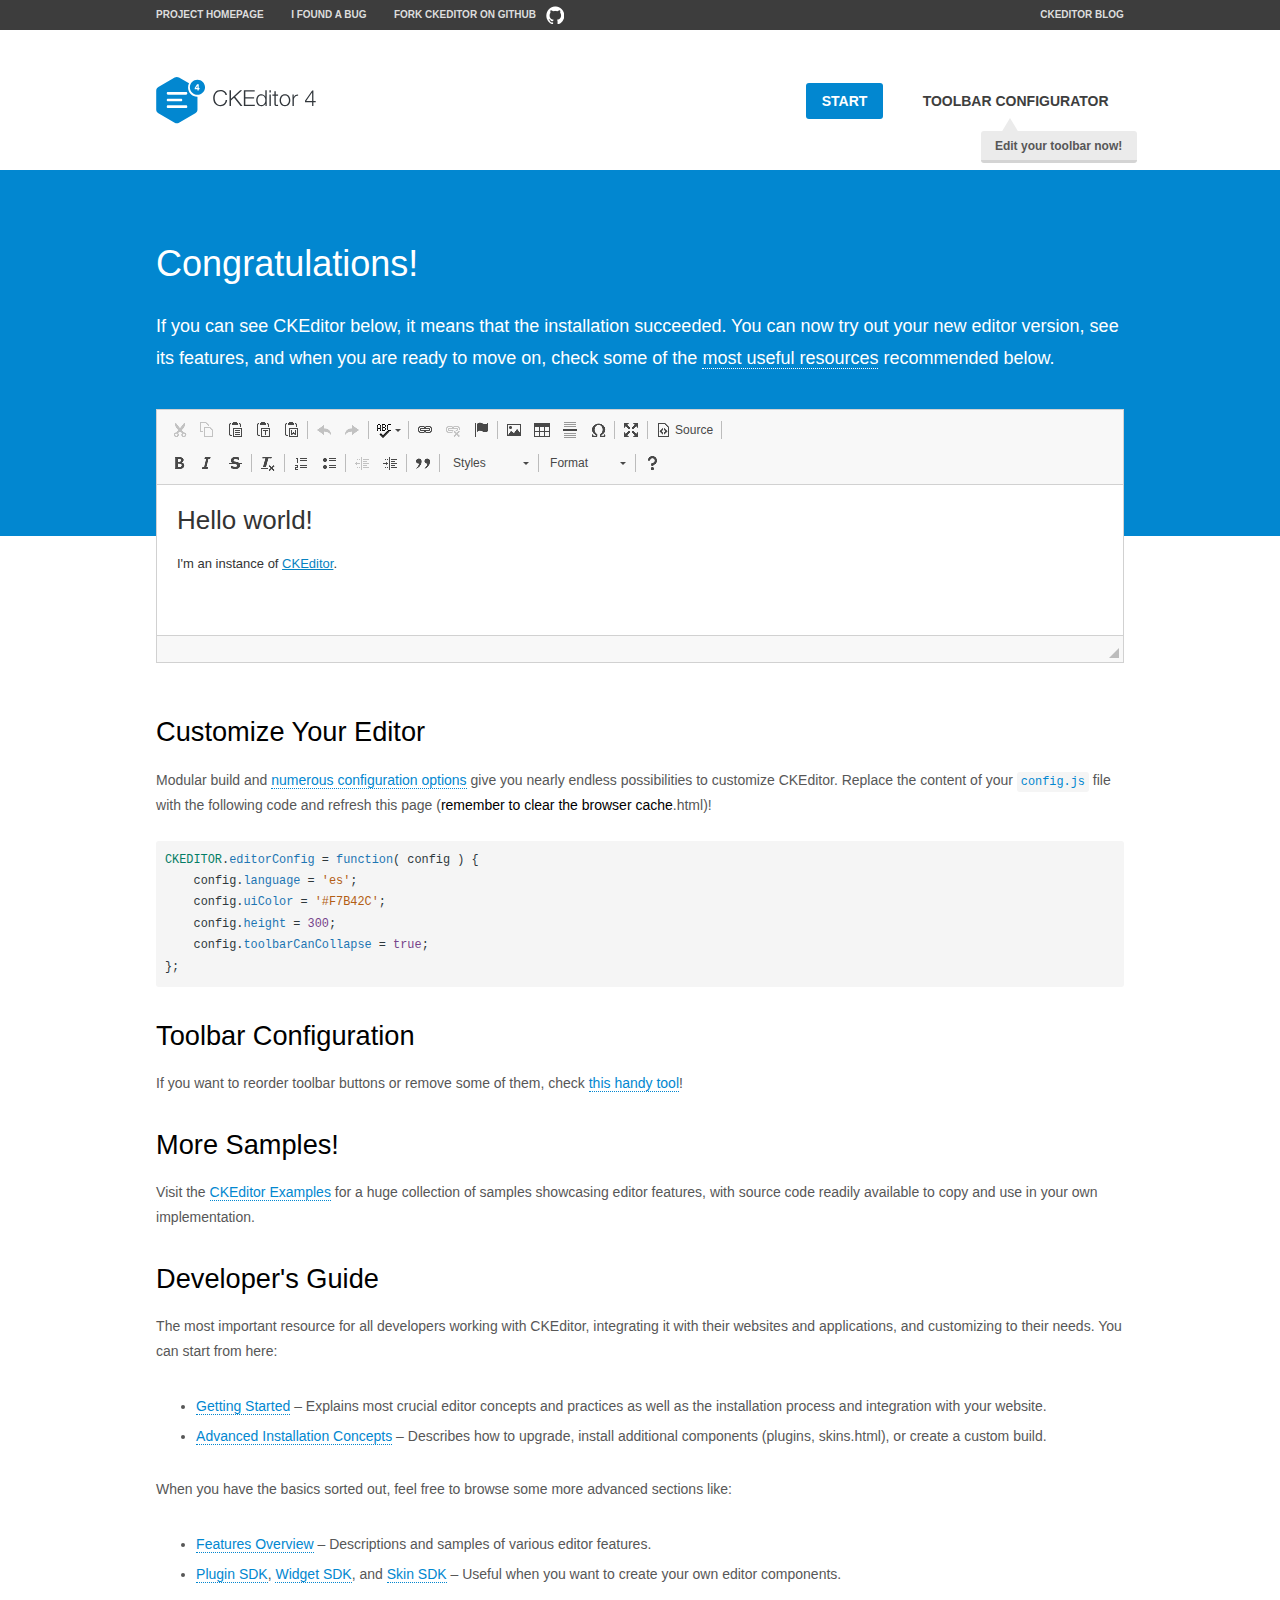
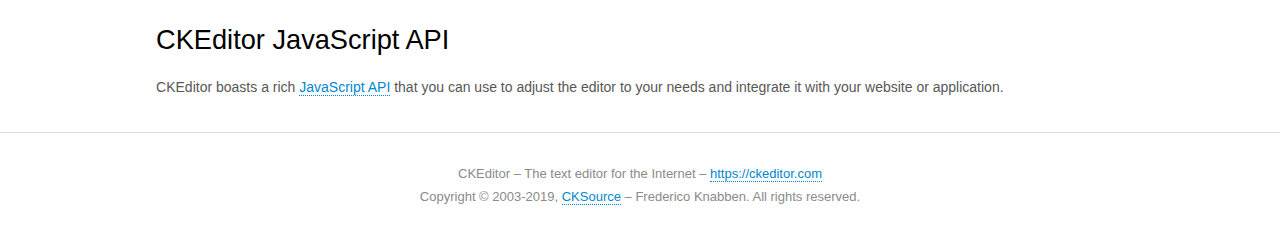
<file: tools/ckeditor/samples/index.html>
<!DOCTYPE html>
<!--
Copyright (c) 2003-2019, CKSource - Frederico Knabben. All rights reserved.
For licensing, see LICENSE.md or https://ckeditor.com/legal/ckeditor-oss-license
-->
<html>
<head>
	<meta charset="utf-8">
	<title>CKEditor Sample</title>
	<script src="../ckeditor.js"></script>
	<script src="js/sample.js"></script>
	<link rel="stylesheet" href="css/samples.css">
	<link rel="stylesheet" href="toolbarconfigurator/lib/codemirror/neo.css">
	<meta name="viewport" content="width=device-width,initial-scale=1">
</head>
<body id="main">

<nav class="navigation-a">
	<div class="grid-container">
		<ul class="navigation-a-left grid-width-70">
			<li><a href="https://ckeditor.com/ckeditor-4/">Project Homepage</a></li>
			<li><a href="https://github.com/ckeditor/ckeditor-dev/issues">I found a bug</a></li>
			<li><a href="https://github.com/ckeditor/ckeditor-dev" class="icon-pos-right icon-navigation-a-github">Fork CKEditor on GitHub</a></li>
		</ul>
		<ul class="navigation-a-right grid-width-30">
			<li><a href="https://ckeditor.com/blog/">CKEditor Blog</a></li>
		</ul>
	</div>
</nav>

<header class="header-a">
	<div class="grid-container">
		<h1 class="header-a-logo grid-width-30">
			<a href="index.html"><img src="img/logo.svg" onerror="this.src='img/logo.png'; this.onerror=null;" alt="CKEditor Sample"></a>
		</h1>

		<nav class="navigation-b grid-width-70">
			<ul>
				<li><a href="index.html" class="button-a button-a-background">Start</a></li>
				<li><a href="toolbarconfigurator/index.html" class="button-a">Toolbar configurator <span class="balloon-a balloon-a-nw">Edit your toolbar now!</span></a></li>
			</ul>
		</nav>
	</div>
</header>

<main>
	<div class="adjoined-top">
		<div class="grid-container">
			<div class="content grid-width-100">
				<h1>Congratulations!</h1>
				<p>
					If you can see CKEditor below, it means that the installation succeeded.
					You can now try out your new editor version, see its features, and when you are ready to move on, check some of the <a href="#sample-customize">most useful resources</a> recommended below.
				</p>
			</div>
		</div>
	</div>
	<div class="adjoined-bottom">
		<div class="grid-container">
			<div class="grid-width-100">
				<div id="editor">
					<h1>Hello world!</h1>
					<p>I'm an instance of <a href="https://ckeditor.com">CKEditor</a>.</p>
				</div>
			</div>
		</div>
	</div>

	<div class="grid-container">
		<div class="content grid-width-100">
			<section id="sample-customize">
				<h2>Customize Your Editor</h2>
				<p>Modular build and <a href="https://ckeditor.com/docs/ckeditor4/latest/guide/dev_configuration.html">numerous configuration options</a> give you nearly endless possibilities to customize CKEditor. Replace the content of your <code><a href="../config.js">config.js</a></code> file with the following code and refresh this page (<strong>remember to clear the browser cache</strong>.html)!</p>
		<pre class="cm-s-neo CodeMirror"><code><span style="padding-right: 0.1px;"><span class="cm-variable">CKEDITOR</span>.<span class="cm-property">editorConfig</span> <span class="cm-operator">=</span> <span class="cm-keyword">function</span>( <span class="cm-def">config</span> ) {</span>
<span style="padding-right: 0.1px;"><span class="cm-tab">	</span><span class="cm-variable-2">config</span>.<span class="cm-property">language</span> <span class="cm-operator">=</span> <span class="cm-string">'es'</span>;</span>
<span style="padding-right: 0.1px;"><span class="cm-tab">	</span><span class="cm-variable-2">config</span>.<span class="cm-property">uiColor</span> <span class="cm-operator">=</span> <span class="cm-string">'#F7B42C'</span>;</span>
<span style="padding-right: 0.1px;"><span class="cm-tab">	</span><span class="cm-variable-2">config</span>.<span class="cm-property">height</span> <span class="cm-operator">=</span> <span class="cm-number">300</span>;</span>
<span style="padding-right: 0.1px;"><span class="cm-tab">	</span><span class="cm-variable-2">config</span>.<span class="cm-property">toolbarCanCollapse</span> <span class="cm-operator">=</span> <span class="cm-atom">true</span>;</span>
<span style="padding-right: 0.1px;">};</span></code></pre>
			</section>

			<section>
				<h2>Toolbar Configuration</h2>
				<p>If you want to reorder toolbar buttons or remove some of them, check <a href="toolbarconfigurator/index.html">this handy tool</a>!</p>
			</section>

			<section>
				<h2>More Samples!</h2>
				<p>Visit the <a href="https://ckeditor.com/docs/ckeditor4/latest/examples/index.html">CKEditor Examples</a> for a huge collection of samples showcasing editor features, with source code readily available to copy and use in your own implementation.</p>
			</section>

			<section>
				<h2>Developer's Guide</h2>
				<p>The most important resource for all developers working with CKEditor, integrating it with their websites and applications, and customizing to their needs. You can start from here:</p>
				<ul>
					<li><a href="https://ckeditor.com/docs/ckeditor4/latest/guide/dev_installation.html">Getting Started</a> &ndash; Explains most crucial editor concepts and practices as well as the installation process and integration with your website.</li>
					<li><a href="https://ckeditor.com/docs/ckeditor4/latest/guide/dev_advanced_installation.html">Advanced Installation Concepts</a> &ndash; Describes how to upgrade, install additional components (plugins, skins.html), or create a custom build.</li>
				</ul>
					<p>When you have the basics sorted out, feel free to browse some more advanced sections like:</p>
				<ul>
					<li><a href="https://ckeditor.com/docs/ckeditor4/latest/features.html">Features Overview</a> &ndash; Descriptions and samples of various editor features.</li>
					<li><a href="https://ckeditor.com/docs/ckeditor4/latest/guide/plugin_sdk_intro.html">Plugin SDK</a>, <a href="https://ckeditor.com/docs/ckeditor4/latest/guide/widget_sdk_intro.html">Widget SDK</a>, and <a href="https://ckeditor.com/docs/ckeditor4/latest/guide/skin_sdk_intro.html">Skin SDK</a> &ndash; Useful when you want to create your own editor components.</li>
				</ul>
			</section>

			<section>
				<h2>CKEditor JavaScript API</h2>
				<p>CKEditor boasts a rich <a href="https://ckeditor.com/docs/ckeditor4/latest/api/index.html">JavaScript API</a> that you can use to adjust the editor to your needs and integrate it with your website or application.</p>
			</section>
		</div>
	</div>
</main>

<footer class="footer-a grid-container">
	<div class="grid-container">
		<p class="grid-width-100">
			CKEditor &ndash; The text editor for the Internet &ndash; <a class="samples" href="https://ckeditor.com/">https://ckeditor.com</a>
		</p>
		<p class="grid-width-100" id="copy">
			Copyright &copy; 2003-2019, <a class="samples" href="https://cksource.com/">CKSource</a> &ndash; Frederico Knabben. All rights reserved.
		</p>
	</div>
</footer>
<script>
	initSample();
</script>

</body>
</html>
</file>
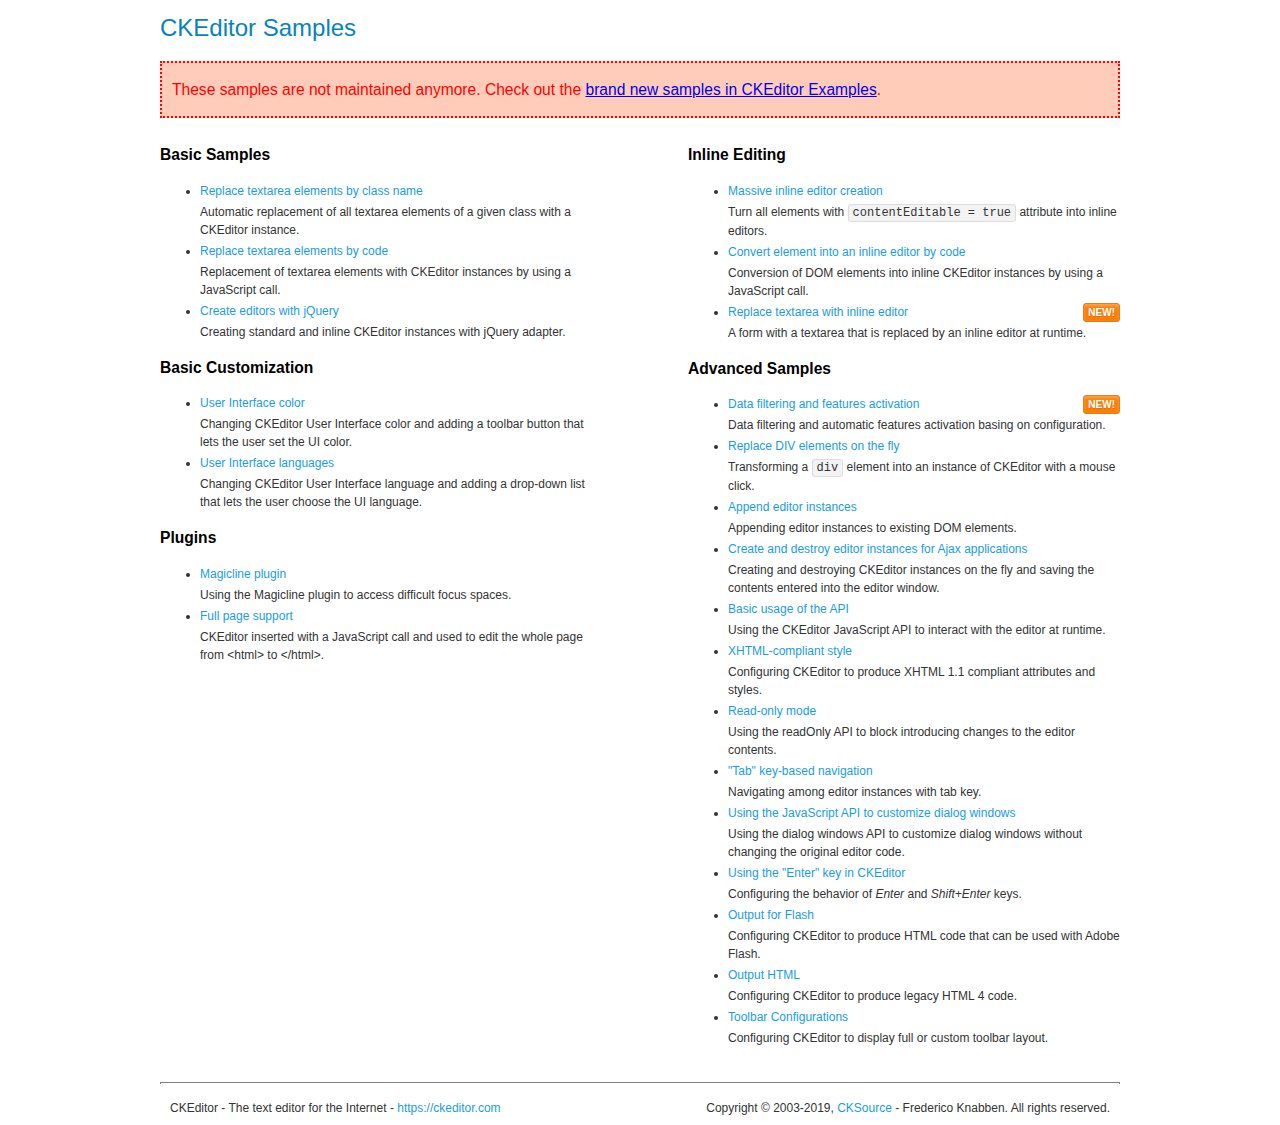
<file: tools/ckeditor/samples/old/index.html>
<!DOCTYPE html>
<!--
Copyright (c) 2003-2019, CKSource - Frederico Knabben. All rights reserved.
For licensing, see LICENSE.md or https://ckeditor.com/legal/ckeditor-oss-license
-->
<html>
<head>
	<meta charset="utf-8">
	<title>CKEditor Samples</title>
	<link rel="stylesheet" href="sample.css">
</head>
<body>
	<h1 class="samples">
		CKEditor Samples
	</h1>
	<div class="warning deprecated">
		These samples are not maintained anymore. Check out the <a href="https://ckeditor.com/docs/ckeditor4/latest/examples/index.html">brand new samples in CKEditor Examples</a>.
	</div>
	<div class="twoColumns">
		<div class="twoColumnsLeft">
			<h2 class="samples">
				Basic Samples
			</h2>
			<dl class="samples">
				<dt><a class="samples" href="replacebyclass.html">Replace textarea elements by class name</a></dt>
				<dd>Automatic replacement of all textarea elements of a given class with a CKEditor instance.</dd>

				<dt><a class="samples" href="replacebycode.html">Replace textarea elements by code</a></dt>
				<dd>Replacement of textarea elements with CKEditor instances by using a JavaScript call.</dd>

				<dt><a class="samples" href="jquery.html">Create editors with jQuery</a></dt>
				<dd>Creating standard and inline CKEditor instances with jQuery adapter.</dd>
			</dl>

			<h2 class="samples">
				Basic Customization
			</h2>
			<dl class="samples">
				<dt><a class="samples" href="uicolor.html">User Interface color</a></dt>
				<dd>Changing CKEditor User Interface color and adding a toolbar button that lets the user set the UI color.</dd>

				<dt><a class="samples" href="uilanguages.html">User Interface languages</a></dt>
				<dd>Changing CKEditor User Interface language and adding a drop-down list that lets the user choose the UI language.</dd>
			</dl>


			<h2 class="samples">Plugins</h2>
<dl class="samples">
<dt><a class="samples" href="magicline/magicline.html">Magicline plugin</a></dt>
<dd>Using the Magicline plugin to access difficult focus spaces.</dd>

<dt><a class="samples" href="wysiwygarea/fullpage.html">Full page support</a></dt>
<dd>CKEditor inserted with a JavaScript call and used to edit the whole page from &lt;html&gt; to &lt;/html&gt;.</dd>
</dl>
		</div>
		<div class="twoColumnsRight">
			<h2 class="samples">
				Inline Editing
			</h2>
			<dl class="samples">
				<dt><a class="samples" href="inlineall.html">Massive inline editor creation</a></dt>
				<dd>Turn all elements with <code>contentEditable = true</code> attribute into inline editors.</dd>

				<dt><a class="samples" href="inlinebycode.html">Convert element into an inline editor by code</a></dt>
				<dd>Conversion of DOM elements into inline CKEditor instances by using a JavaScript call.</dd>

				<dt><a class="samples" href="inlinetextarea.html">Replace textarea with inline editor</a> <span class="new">New!</span></dt>
				<dd>A form with a textarea that is replaced by an inline editor at runtime.</dd>

				
			</dl>

			<h2 class="samples">
				Advanced Samples
			</h2>
			<dl class="samples">
				<dt><a class="samples" href="datafiltering.html">Data filtering and features activation</a> <span class="new">New!</span></dt>
				<dd>Data filtering and automatic features activation basing on configuration.</dd>

				<dt><a class="samples" href="divreplace.html">Replace DIV elements on the fly</a></dt>
				<dd>Transforming a <code>div</code> element into an instance of CKEditor with a mouse click.</dd>

				<dt><a class="samples" href="appendto.html">Append editor instances</a></dt>
				<dd>Appending editor instances to existing DOM elements.</dd>

				<dt><a class="samples" href="ajax.html">Create and destroy editor instances for Ajax applications</a></dt>
				<dd>Creating and destroying CKEditor instances on the fly and saving the contents entered into the editor window.</dd>

				<dt><a class="samples" href="api.html">Basic usage of the API</a></dt>
				<dd>Using the CKEditor JavaScript API to interact with the editor at runtime.</dd>

				<dt><a class="samples" href="xhtmlstyle.html">XHTML-compliant style</a></dt>
				<dd>Configuring CKEditor to produce XHTML 1.1 compliant attributes and styles.</dd>

				<dt><a class="samples" href="readonly.html">Read-only mode</a></dt>
				<dd>Using the readOnly API to block introducing changes to the editor contents.</dd>

				<dt><a class="samples" href="tabindex.html">"Tab" key-based navigation</a></dt>
				<dd>Navigating among editor instances with tab key.</dd>


				
<dt><a class="samples" href="dialog/dialog.html">Using the JavaScript API to customize dialog windows</a></dt>
<dd>Using the dialog windows API to customize dialog windows without changing the original editor code.</dd>

<dt><a class="samples" href="enterkey/enterkey.html">Using the &quot;Enter&quot; key in CKEditor</a></dt>
<dd>Configuring the behavior of <em>Enter</em> and <em>Shift+Enter</em> keys.</dd>

<dt><a class="samples" href="htmlwriter/outputforflash.html">Output for Flash</a></dt>
<dd>Configuring CKEditor to produce HTML code that can be used with Adobe Flash.</dd>

<dt><a class="samples" href="htmlwriter/outputhtml.html">Output HTML</a></dt>
<dd>Configuring CKEditor to produce legacy HTML 4 code.</dd>

<dt><a class="samples" href="toolbar/toolbar.html">Toolbar Configurations</a></dt>
<dd>Configuring CKEditor to display full or custom toolbar layout.</dd>

			</dl>
		</div>
	</div>
	<div id="footer">
		<hr>
		<p>
			CKEditor - The text editor for the Internet - <a class="samples" href="https://ckeditor.com/">https://ckeditor.com</a>
		</p>
		<p id="copy">
			Copyright &copy; 2003-2019, <a class="samples" href="https://cksource.com/">CKSource</a> - Frederico Knabben. All rights reserved.
		</p>
	</div>
</body>
</html>
</file>
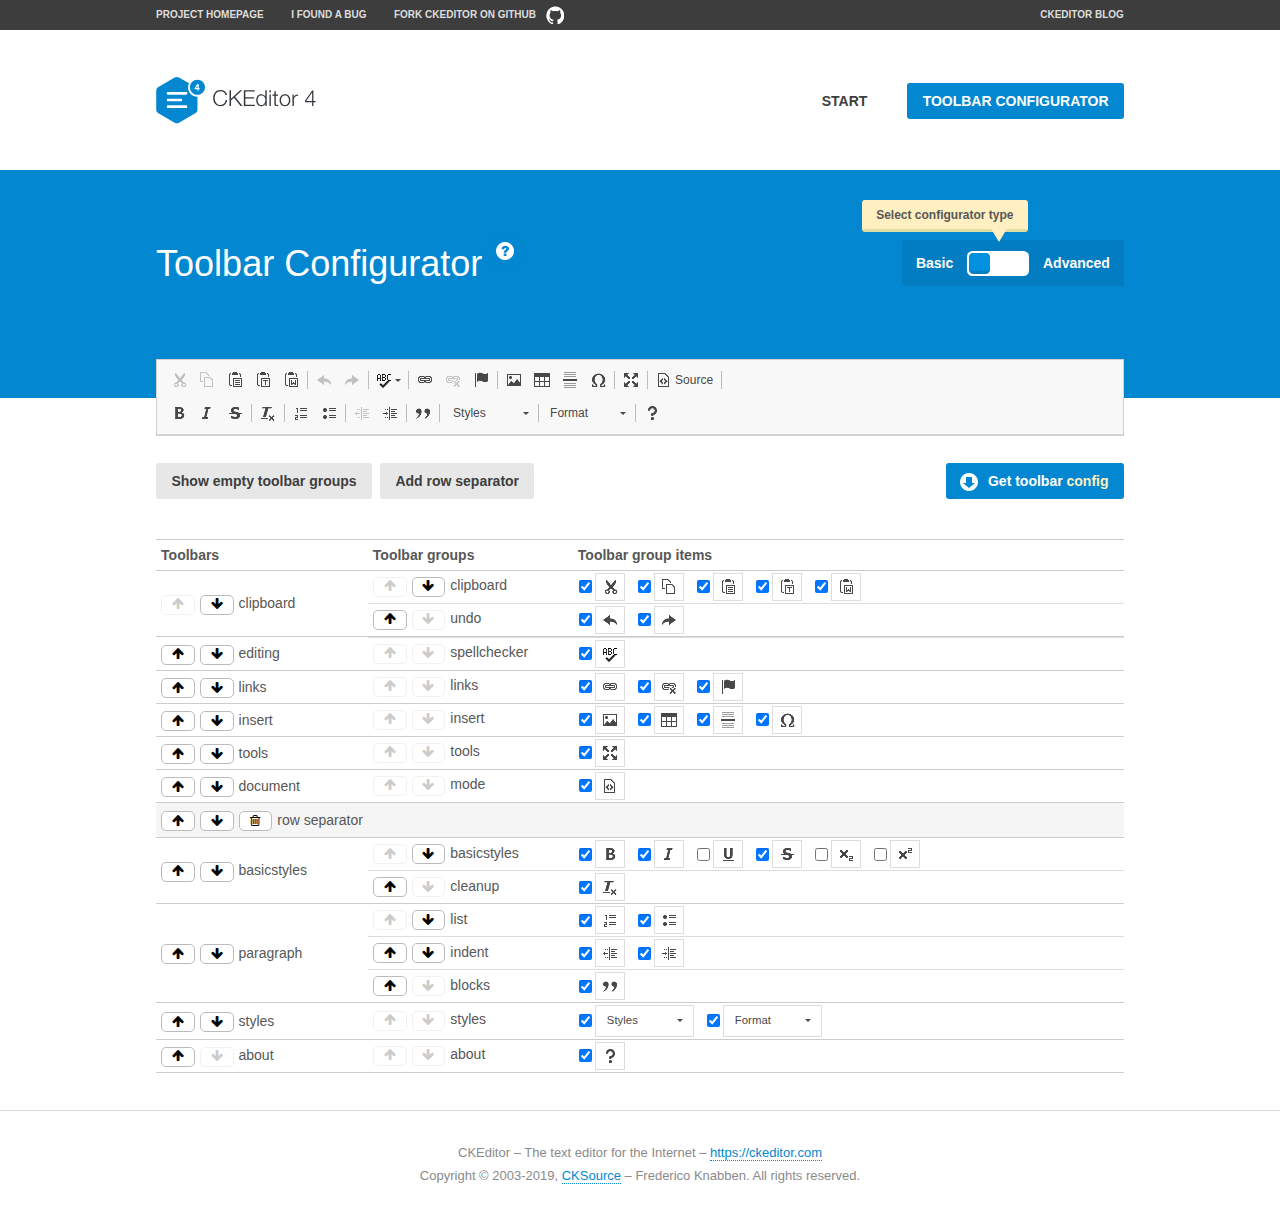
<file: tools/ckeditor/samples/toolbarconfigurator/index.html>
<!DOCTYPE html>
<!--
Copyright (c) 2003-2019, CKSource - Frederico Knabben. All rights reserved.
For licensing, see LICENSE.md or https://ckeditor.com/legal/ckeditor-oss-license
-->
<!--[if IE 8]><html class="ie8"><![endif]-->
<!--[if gt IE 8]><html><![endif]-->
<!--[if !IE]><!--><html><!--<![endif]-->
<head>
	<meta charset="utf-8">
	<title>Toolbar Configurator</title>
	<script src="../../ckeditor.js"></script>
	<script>
		if ( CKEDITOR.env.ie && CKEDITOR.env.version < 9 )
			CKEDITOR.tools.enableHtml5Elements( document );
	</script>
	<link rel="stylesheet" href="lib/codemirror/codemirror.css">
	<link rel="stylesheet" href="lib/codemirror/show-hint.css">
	<link rel="stylesheet" href="lib/codemirror/neo.css">
	<link rel="stylesheet" href="css/fontello.css">
	<link rel="stylesheet" href="../css/samples.css">
</head>
<body id="toolbar">

<nav class="navigation-a">
	<div class="grid-container">
		<ul class="navigation-a-left grid-width-70">
			<li><a href="https://ckeditor.com/ckeditor-4/">Project Homepage</a></li>
			<li><a href="https://github.com/ckeditor/ckeditor-dev/issues">I found a bug</a></li>
			<li><a href="https://github.com/ckeditor/ckeditor-dev" class="icon-pos-right icon-navigation-a-github">Fork CKEditor on GitHub</a></li>
		</ul>
		<ul class="navigation-a-right grid-width-30">
			<li><a href="https://ckeditor.com/blog/">CKEditor Blog</a></li>
		</ul>
	</div>
</nav>

<header class="header-a">
	<div class="grid-container">
		<h1 class="header-a-logo grid-width-30">
			<a href="../index.html"><img src="../img/logo.svg" onerror="this.src='../img/logo.png'; this.onerror=null;" alt="CKEditor Logo"></a>
		</h1>
		<nav class="navigation-b grid-width-70">
			<ul>
				<li><a href="../index.html"  class="button-a">Start</a></li>
				<li><a href="index.html"  class="button-a button-a-background">Toolbar configurator</a></li>
			</ul>
		</nav>
	</div>
</header>

<main>
	<div class="adjoined-top">
		<div class="grid-container">
			<div class="content grid-width-100">
				<div class="grid-container-nested">
					<h1 class="grid-width-60">
						Toolbar Configurator
						<a href="#help-content" type="button" title="Configurator help" id="help" class="button-a button-a-background button-a-no-text icon-pos-left icon-question-mark">Help</a>
					</h1>

					<div class="grid-width-40 grid-switch-magic">
						<div class="switch">
							<span class="balloon-a balloon-a-se">Select configurator type</span>
							<input type="radio" name="radio" data-num="1" id="radio-basic" />
							<input type="radio" name="radio" data-num="2" id="radio-advanced" />
							<label data-for="1" for="radio-basic">Basic</label>
							<span class="switch-inner">
								<span class="handler"></span>
							</span>
							<label data-for="2" for="radio-advanced">Advanced</label>
						</div>
					</div>
				</div>
			</div>
		</div>
	</div>
	<div class="adjoined-bottom">
		<div class="grid-container">
			<div class="grid-width-100">
				<div class="editors-container">
					<div id="editor-basic"></div>
					<div id="editor-advanced"></div>
				</div>
			</div>
		</div>
	</div>

	<div class="grid-container configurator">
		<div class="content grid-width-100">
			<div class="configurator">
				<div>
					<div id="toolbarModifierWrapper"></div>
				</div>
			</div>
		</div>
	</div>

	<div id="help-content">
		<div class="grid-container">
			<div class="grid-width-100">
				<h2>What Am I Doing Here?</h2>

				<div class="grid-container grid-container-nested">
					<div class="basic">
						<div class="grid-width-50">
							<p>Arrange <a href="https://ckeditor.com/docs/ckeditor4/latest/api/CKEDITOR_config.html#cfg-toolbarGroups">toolbar groups</a>, toggle <a href="https://ckeditor.com/docs/ckeditor4/latest/api/CKEDITOR_config.html#cfg-removeButtons">button visibility</a> according to your needs and get your toolbar configuration.</p>
							<p>You can replace the content of the <a href="../../config.js"><code>config.js</code></a> file with the generated configuration. If you already set some configuration options you will need to merge both configurations.</p>
						</div>
						<div class="grid-width-50">
							<p>Read more about different ways of <a href="https://ckeditor.com/docs/ckeditor4/latest/guide/dev_configuration.html">setting configuration</a> and do not forget about <strong>clearing browser cache</strong>.</p>
							<p>Arranging toolbar groups is the recommended way of configuring the toolbar, but if you need more freedom you can use the <a href="#advanced">advanced configurator</a>.</p>
						</div>
					</div>
					<div class="advanced" style="display: none;">
						<div class="grid-width-50">
							<p>With this code editor you can edit your <a href="https://ckeditor.com/docs/ckeditor4/latest/api/CKEDITOR_config.html#cfg-toolbar">toolbar configuration</a> live.</p>
							<p>You can replace the content of the <a href="../../config.js"><code>config.js</code></a> file with the generated configuration. If you already set some configuration options you will need to merge both configurations.</p>
						</div>
						<div class="grid-width-50">
							<p>Read more about different ways of <a href="https://ckeditor.com/docs/ckeditor4/latest/guide/dev_configuration.html">setting configuration</a> and do not forget about <strong>clearing browser cache</strong>.</p>
						</div>
					</div>
				</div>

				<p class="grid-container grid-container-nested">
					<button type="button" class="help-content-close grid-width-100 button-a button-a-background">Got it. Let's play!</button>
				</p>
			</div>
		</div>
	</div>
</main>

<footer class="footer-a grid-container">
	<p class="grid-width-100">
		CKEditor &ndash; The text editor for the Internet &ndash; <a class="samples" href="https://ckeditor.com/">https://ckeditor.com</a>
	</p>
	<p class="grid-width-100" id="copy">
		Copyright &copy; 2003-2019, <a class="samples" href="https://cksource.com/">CKSource</a> &ndash; Frederico Knabben. All rights reserved.
	</p>
</footer>

<script src="lib/codemirror/codemirror.js"></script>
<script src="lib/codemirror/javascript.js"></script>
<script src="lib/codemirror/show-hint.js"></script>

<script src="js/fulltoolbareditor.js"></script>
<script src="js/abstracttoolbarmodifier.js"></script>
<script src="js/toolbarmodifier.js"></script>
<script src="js/toolbartextmodifier.js"></script>
<script src="../js/sf.js"></script>

<script>
	( function() {
		'use strict';

		var mode = ( window.location.hash.substr( 1 ) === 'advanced' ) ? 'advanced' : 'basic',
			configuratorSection = CKEDITOR.document.findOne( 'main > .grid-container.configurator' ),
			basicInstruction = CKEDITOR.document.findOne( '#help-content .basic' ),
			advancedInstruction = CKEDITOR.document.findOne( '#help-content .advanced' ),

			// Configurator mode switcher.
			modeSwitchBasic = CKEDITOR.document.getById( 'radio-basic' ),
			modeSwitchAdvanced = CKEDITOR.document.getById( 'radio-advanced' );

		// Initial setup
		function updateSwitcher() {
			if ( mode === 'advanced' ) {
				modeSwitchAdvanced.$.checked = true;
			} else {
				modeSwitchBasic.$.checked = true;
			}
		}

		updateSwitcher();

		CKEDITOR.document.getWindow().on( 'hashchange', function( e ) {
			var hash = window.location.hash.substr( 1 );
			if ( !( hash === 'advanced' || hash === 'basic' ) ) {
				return;
			}
			mode = hash;
			onToolbarsDone( mode );
		} );

		CKEDITOR.document.getWindow().on( 'resize', function() {
			updateToolbar( ( mode === 'basic' ? toolbarModifier : toolbarTextModifier )[ 'editorInstance' ] );
		} );

		function onRefresh( modifier ) {
			modifier = modifier || this;

			if ( mode === 'basic' && modifier instanceof ToolbarConfigurator.ToolbarTextModifier ) {
				return;
			}

			// CodeMirror container becomes visible, so we need to refresh and to avoid rendering problems.
			if ( mode === 'advanced' && modifier instanceof ToolbarConfigurator.ToolbarTextModifier ) {
				modifier.codeContainer.refresh();
			}

			updateToolbar( modifier.editorInstance );
		}

		function updateToolbar( editor ) {
			var editorContainer = editor.container;

			// Not always editor is loaded.
			if ( !editorContainer ) {
				return;
			}

			var displayStyle = editorContainer.getStyle( 'display' );

			editorContainer.setStyle( 'display', 'block' );

			var newHeight = editorContainer.getSize( 'height' );

			var newMarginTop = parseInt( editorContainer.getComputedStyle( 'margin-top' ), 10 );
			newMarginTop = ( isNaN( newMarginTop ) ? 0 : Number( newMarginTop ) );

			var newMarginBottom = parseInt( editorContainer.getComputedStyle( 'margin-bottom' ), 10 );
			newMarginBottom = ( isNaN( newMarginBottom ) ? 0 : Number( newMarginBottom ) );

			var result = newHeight + newMarginTop + newMarginBottom;

			editorContainer.setStyle( 'display', displayStyle );

			editor.container.getAscendant( 'div' ).setStyle( 'height', result + 'px' );
		}

		var toolbarModifier = new ToolbarConfigurator.ToolbarModifier( 'editor-basic' );

		var done = 0;
		toolbarModifier.init( onToolbarInit );
		toolbarModifier.onRefresh = onRefresh;

		CKEDITOR.document.getById( 'toolbarModifierWrapper' ).append( toolbarModifier.mainContainer );

		var toolbarTextModifier = new ToolbarConfigurator.ToolbarTextModifier( 'editor-advanced' );
		toolbarTextModifier.init( onToolbarInit );
		toolbarTextModifier.onRefresh = onRefresh;

		function onToolbarInit() {
			if ( ++done === 2 ) {
				onToolbarsDone();

				positionSticky.watch( CKEDITOR.document.findOne( '.toolbar' ), function() {
					return mode === 'advanced';
				} );
			}
		}

		function onToolbarsDone() {
			if ( mode === 'basic' ) {
				toggleModeBasic( false );
			} else {
				toggleModeAdvanced( false );
			}

			updateSwitcher();

			setTimeout( function() {
				CKEDITOR.document.findOne( '.editors-container' ).addClass( 'active' );
				CKEDITOR.document.findOne( '#toolbarModifierWrapper' ).addClass( 'active' );
			}, 200 );
		}

		CKEDITOR.document.getById( 'toolbarModifierWrapper' ).append( toolbarTextModifier.mainContainer );

		function toogleModeSwitch( onElement, offElement, onModifier, offModifier ) {
			onElement.addClass( 'fancy-button-active' );
			offElement.removeClass( 'fancy-button-active' );

			onModifier.showUI();
			offModifier.hideUI();
		}

		function toggleModeBasic( callOnRefresh ) {
			callOnRefresh = ( callOnRefresh !== false );
			mode = 'basic';
			window.location.hash = '#basic';
			toogleModeSwitch( modeSwitchBasic, modeSwitchAdvanced, toolbarModifier, toolbarTextModifier );

			configuratorSection.removeClass( 'freed-width' );
			basicInstruction.show();
			advancedInstruction.hide();

			callOnRefresh && onRefresh( toolbarModifier );
		}

		function toggleModeAdvanced( callOnRefresh ) {
			callOnRefresh = ( callOnRefresh !== false );
			mode = 'advanced';
			window.location.hash = '#advanced';
			toogleModeSwitch( modeSwitchAdvanced, modeSwitchBasic, toolbarTextModifier, toolbarModifier );

			configuratorSection.addClass( 'freed-width' );
			advancedInstruction.show();
			basicInstruction.hide();

			callOnRefresh && onRefresh( toolbarTextModifier );
		}

		modeSwitchBasic.on( 'click', toggleModeBasic );
		modeSwitchAdvanced.on( 'click', toggleModeAdvanced );

		//
		// Position:sticky for the toolbar.
		//

		// Will make elements behave like they were styled with position:sticky.
		var positionSticky = {
			// Store object: {
			// 		element: CKEDITOR.dom.element, // Element which will float.
			// 		placeholder: CKEDITOR.dom.element, // Placeholder which is place to prevent page bounce.
			// 		isFixed: boolean // Whether element float now.
			// }
			watched: [],

			active: [],

			staticContainer: null,

			init: function() {
				var element = CKEDITOR.dom.element.createFromHtml(
					'<div class="staticContainer">' +
						'<div class="grid-container" >' +
							'<div class="grid-width-100">' +
								'<div class="inner"></div>' +
							'</div>' +
						'</div>' +
					'</div>' );

				this.staticContainer = element.findOne( '.inner' );

				CKEDITOR.document.getBody().append( element );
			},

			watch: function( element, preventFunc ) {
				this.watched.push( {
					element: element,
					placeholder: new CKEDITOR.dom.element( 'div' ),
					isFixed: false,
					preventFunc: preventFunc
				} );
			},

			checkAll: function() {
				for ( var i = 0; i < this.watched.length; i++ ) {
					this.check( this.watched[ i ] );
				}
			},

			check: function( element ) {
				var isFixed = element.isFixed;
				var shouldBeFixed = this.shouldBeFixed( element );

				// Nothing to be done.
				if ( isFixed === shouldBeFixed ) {
					return;
				}

				var placeholder = element.placeholder;

				if ( isFixed ) {
					// Unfixing.

					element.element.insertBefore( placeholder );
					placeholder.remove();

					element.element.removeStyle( 'margin' );

					this.active.splice( CKEDITOR.tools.indexOf( this.active, element ), 1 );

				} else {
					// Fixing.
					placeholder.setStyle( 'width', element.element.getSize( 'width' ) + 'px' );
					placeholder.setStyle( 'height', element.element.getSize( 'height' ) + 'px' );
					placeholder.setStyle( 'margin-bottom', element.element.getComputedStyle( 'margin-bottom' ) );
					placeholder.setStyle( 'display', element.element.getComputedStyle( 'display' ) );
					placeholder.insertAfter( element.element );

					this.staticContainer.append( element.element );

					this.active.push( element );
				}

				element.isFixed = !element.isFixed;
			},

			shouldBeFixed: function( element ) {
				if ( element.preventFunc && element.preventFunc() ) {
					return false;
				}

				// If element is already fixed we are checking it's placeholder.
				var related = ( element.isFixed ? element.placeholder : element.element ),
					clientRect = related.$.getBoundingClientRect(),
					staticHeight = this.staticContainer.getSize('height' ),
					elemHeight = element.element.getSize( 'height' );

				if ( element.isFixed ) {
					return ( clientRect.top + elemHeight < staticHeight );
				} else {
					return ( clientRect.top < staticHeight );
				}
			}
		};

		positionSticky.init();

		CKEDITOR.document.getWindow().on( 'scroll',
			new CKEDITOR.tools.eventsBuffer( 100, positionSticky.checkAll, positionSticky ).input
		);

		// Make the toolbar sticky.
		positionSticky.watch( CKEDITOR.document.findOne( '.editors-container' ) );

		// Help button and help-content.
		( function() {
			var helpButton = CKEDITOR.document.getById( 'help' ),
				helpContent = CKEDITOR.document.getById( 'help-content' );

			// Don't show help button on IE8 because it's unsupported by Pico Modal.
			if ( CKEDITOR.env.ie && CKEDITOR.env.version == 8 ) {
				helpButton.hide();
			} else {
				// Display help modal when the button is clicked.
				helpButton.on( 'click', function( evt ) {
					SF.modal( {
						// Clone modal content from DOM.
						content: helpContent.getHtml(),

						afterCreate: function( modal ) {
							// Enable modal content button to close the modal.
							new CKEDITOR.dom.element( modal.modalElem() ).findOne( '.help-content-close' ).once( 'click', modal.close );
						}
					} ).show();
				} );
			}
		} )();
	} )();
</script>
</body>
</html>
</file>
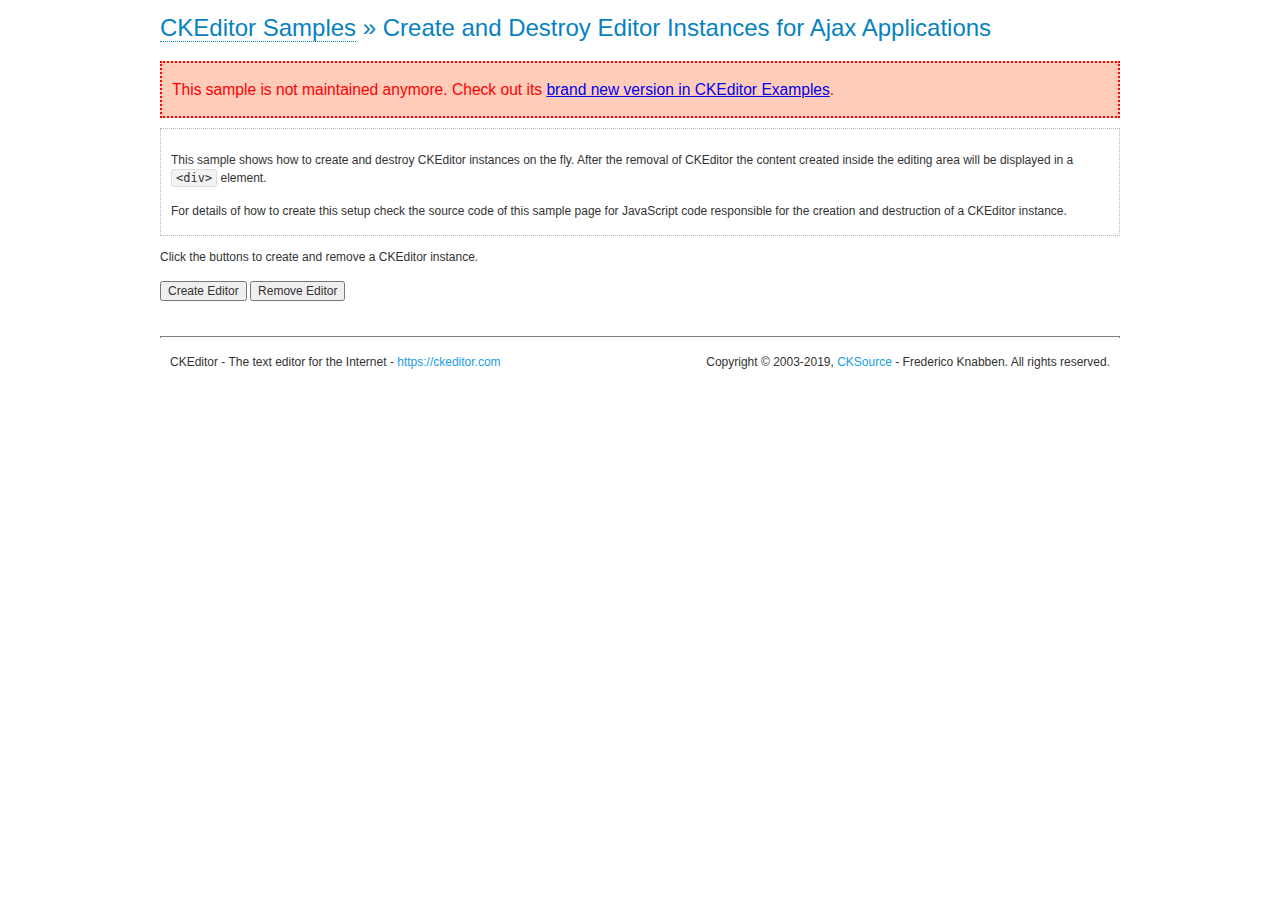
<file: tools/ckeditor/samples/old/ajax.html>
<!DOCTYPE html>
<!--
Copyright (c) 2003-2019, CKSource - Frederico Knabben. All rights reserved.
For licensing, see LICENSE.md or https://ckeditor.com/legal/ckeditor-oss-license
-->
<html>
<head>
	<meta charset="utf-8">
	<title>Ajax &mdash; CKEditor Sample</title>
	<script src="../../ckeditor.js"></script>
	<link rel="stylesheet" href="sample.css">
	<script>

		var editor, html = '';

		function createEditor() {
			if ( editor )
				return;

			// Create a new editor inside the <div id="editor">, setting its value to html
			var config = {};
			editor = CKEDITOR.appendTo( 'editor', config, html );
		}

		function removeEditor() {
			if ( !editor )
				return;

			// Retrieve the editor contents. In an Ajax application, this data would be
			// sent to the server or used in any other way.
			document.getElementById( 'editorcontents' ).innerHTML = html = editor.getData();
			document.getElementById( 'contents' ).style.display = '';

			// Destroy the editor.
			editor.destroy();
			editor = null;
		}

	</script>
</head>
<body>
	<h1 class="samples">
		<a href="index.html">CKEditor Samples</a> &raquo; Create and Destroy Editor Instances for Ajax Applications
	</h1>
	<div class="warning deprecated">
		This sample is not maintained anymore. Check out its <a href="https://ckeditor.com/docs/ckeditor4/latest/examples/saveajax.html">brand new version in CKEditor Examples</a>.
	</div>
	<div class="description">
		<p>
			This sample shows how to create and destroy CKEditor instances on the fly. After the removal of CKEditor the content created inside the editing
			area will be displayed in a <code>&lt;div&gt;</code> element.
		</p>
		<p>
			For details of how to create this setup check the source code of this sample page
			for JavaScript code responsible for the creation and destruction of a CKEditor instance.
		</p>
	</div>
	<p>Click the buttons to create and remove a CKEditor instance.</p>
	<p>
		<input onclick="createEditor();" type="button" value="Create Editor">
		<input onclick="removeEditor();" type="button" value="Remove Editor">
	</p>
	<!-- This div will hold the editor. -->
	<div id="editor">
	</div>
	<div id="contents" style="display: none">
		<p>
			Edited Contents:
		</p>
		<!-- This div will be used to display the editor contents. -->
		<div id="editorcontents">
		</div>
	</div>
	<div id="footer">
		<hr>
		<p>
			CKEditor - The text editor for the Internet - <a class="samples" href="https://ckeditor.com/">https://ckeditor.com</a>
		</p>
		<p id="copy">
			Copyright &copy; 2003-2019, <a class="samples" href="https://cksource.com/">CKSource</a> - Frederico
			Knabben. All rights reserved.
		</p>
	</div>
</body>
</html>
</file>
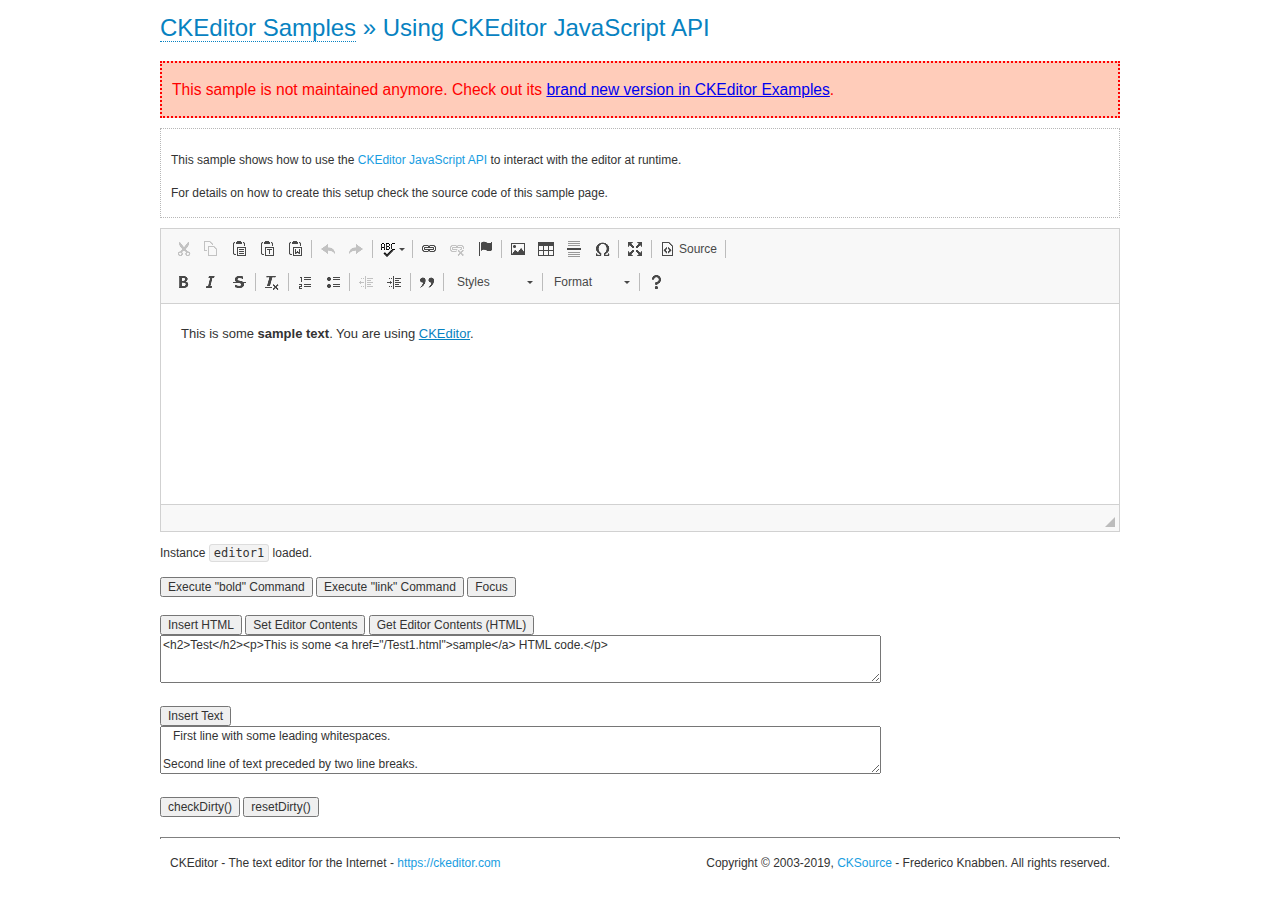
<file: tools/ckeditor/samples/old/api.html>
<!DOCTYPE html>
<!--
Copyright (c) 2003-2019, CKSource - Frederico Knabben. All rights reserved.
For licensing, see LICENSE.md or https://ckeditor.com/legal/ckeditor-oss-license
-->
<html>
<head>
	<meta charset="utf-8">
	<title>API Usage &mdash; CKEditor Sample</title>
	<script src="../../ckeditor.js"></script>
	<link href="sample.css" rel="stylesheet">
	<script>

// The instanceReady event is fired, when an instance of CKEditor has finished
// its initialization.
CKEDITOR.on( 'instanceReady', function( ev ) {
	// Show the editor name and description in the browser status bar.
	document.getElementById( 'eMessage' ).innerHTML = 'Instance <code>' + ev.editor.name + '<\/code> loaded.';

	// Show this sample buttons.
	document.getElementById( 'eButtons' ).style.display = 'block';
});

function InsertHTML() {
	// Get the editor instance that we want to interact with.
	var editor = CKEDITOR.instances.editor1;
	var value = document.getElementById( 'htmlArea' ).value;

	// Check the active editing mode.
	if ( editor.mode == 'wysiwyg' )
	{
		// Insert HTML code.
		// https://ckeditor.com/docs/ckeditor4/latest/api/CKEDITOR_editor.html#method-insertHtml
		editor.insertHtml( value );
	}
	else
		alert( 'You must be in WYSIWYG mode!' );
}

function InsertText() {
	// Get the editor instance that we want to interact with.
	var editor = CKEDITOR.instances.editor1;
	var value = document.getElementById( 'txtArea' ).value;

	// Check the active editing mode.
	if ( editor.mode == 'wysiwyg' )
	{
		// Insert as plain text.
		// https://ckeditor.com/docs/ckeditor4/latest/api/CKEDITOR_editor.html#method-insertText
		editor.insertText( value );
	}
	else
		alert( 'You must be in WYSIWYG mode!' );
}

function SetContents() {
	// Get the editor instance that we want to interact with.
	var editor = CKEDITOR.instances.editor1;
	var value = document.getElementById( 'htmlArea' ).value;

	// Set editor contents (replace current contents).
	// https://ckeditor.com/docs/ckeditor4/latest/api/CKEDITOR_editor.html#method-setData
	editor.setData( value );
}

function GetContents() {
	// Get the editor instance that you want to interact with.
	var editor = CKEDITOR.instances.editor1;

	// Get editor contents
	// https://ckeditor.com/docs/ckeditor4/latest/api/CKEDITOR_editor.html#method-getData
	alert( editor.getData() );
}

function ExecuteCommand( commandName ) {
	// Get the editor instance that we want to interact with.
	var editor = CKEDITOR.instances.editor1;

	// Check the active editing mode.
	if ( editor.mode == 'wysiwyg' )
	{
		// Execute the command.
		// https://ckeditor.com/docs/ckeditor4/latest/api/CKEDITOR_editor.html#method-execCommand
		editor.execCommand( commandName );
	}
	else
		alert( 'You must be in WYSIWYG mode!' );
}

function CheckDirty() {
	// Get the editor instance that we want to interact with.
	var editor = CKEDITOR.instances.editor1;
	// Checks whether the current editor contents present changes when compared
	// to the contents loaded into the editor at startup
	// https://ckeditor.com/docs/ckeditor4/latest/api/CKEDITOR_editor.html#method-checkDirty
	alert( editor.checkDirty() );
}

function ResetDirty() {
	// Get the editor instance that we want to interact with.
	var editor = CKEDITOR.instances.editor1;
	// Resets the "dirty state" of the editor (see CheckDirty())
	// https://ckeditor.com/docs/ckeditor4/latest/api/CKEDITOR_editor.html#method-resetDirty
	editor.resetDirty();
	alert( 'The "IsDirty" status has been reset' );
}

function Focus() {
	CKEDITOR.instances.editor1.focus();
}

function onFocus() {
	document.getElementById( 'eMessage' ).innerHTML = '<b>' + this.name + ' is focused </b>';
}

function onBlur() {
	document.getElementById( 'eMessage' ).innerHTML = this.name + ' lost focus';
}

	</script>

</head>
<body>
	<h1 class="samples">
		<a href="index.html">CKEditor Samples</a> &raquo; Using CKEditor JavaScript API
	</h1>
	<div class="warning deprecated">
		This sample is not maintained anymore. Check out its <a href="https://ckeditor.com/docs/ckeditor4/latest/examples/api.html">brand new version in CKEditor Examples</a>.
	</div>
	<div class="description">
	<p>
		This sample shows how to use the
		<a class="samples" href="https://ckeditor.com/docs/ckeditor4/latest/api/CKEDITOR_editor.html">CKEditor JavaScript API</a>
		to interact with the editor at runtime.
	</p>
	<p>
		For details on how to create this setup check the source code of this sample page.
	</p>
	</div>

	<!-- This <div> holds alert messages to be display in the sample page. -->
	<div id="alerts">
		<noscript>
			<p>
				<strong>CKEditor requires JavaScript to run</strong>. In a browser with no JavaScript
				support, like yours, you should still see the contents (HTML data) and you should
				be able to edit it normally, without a rich editor interface.
			</p>
		</noscript>
	</div>
	<form action="../../../samples/sample_posteddata.php" method="post">
		<textarea cols="100" id="editor1" name="editor1" rows="10">&lt;p&gt;This is some &lt;strong&gt;sample text&lt;/strong&gt;. You are using &lt;a href="https://ckeditor.com/"&gt;CKEditor&lt;/a&gt;.&lt;/p&gt;</textarea>

		<script>
			// Replace the <textarea id="editor1"> with an CKEditor instance.
			CKEDITOR.replace( 'editor1', {
				on: {
					focus: onFocus,
					blur: onBlur,

					// Check for availability of corresponding plugins.
					pluginsLoaded: function( evt ) {
						var doc = CKEDITOR.document, ed = evt.editor;
						if ( !ed.getCommand( 'bold' ) )
							doc.getById( 'exec-bold' ).hide();
						if ( !ed.getCommand( 'link' ) )
							doc.getById( 'exec-link' ).hide();
					}
				}
			});
		</script>

		<p id="eMessage">
		</p>

		<div id="eButtons" style="display: none">
			<input id="exec-bold" onclick="ExecuteCommand('bold');" type="button" value="Execute &quot;bold&quot; Command">
			<input id="exec-link" onclick="ExecuteCommand('link');" type="button" value="Execute &quot;link&quot; Command">
			<input onclick="Focus();" type="button" value="Focus">
			<br><br>
			<input onclick="InsertHTML();" type="button" value="Insert HTML">
			<input onclick="SetContents();" type="button" value="Set Editor Contents">
			<input onclick="GetContents();" type="button" value="Get Editor Contents (HTML)">
			<br>
			<textarea cols="100" id="htmlArea" rows="3">&lt;h2&gt;Test&lt;/h2&gt;&lt;p&gt;This is some &lt;a href="/Test1.html"&gt;sample&lt;/a&gt; HTML code.&lt;/p&gt;</textarea>
			<br>
			<br>
			<input onclick="InsertText();" type="button" value="Insert Text">
			<br>
			<textarea cols="100" id="txtArea" rows="3">   First line with some leading whitespaces.

Second line of text preceded by two line breaks.</textarea>
			<br>
			<br>
			<input onclick="CheckDirty();" type="button" value="checkDirty()">
			<input onclick="ResetDirty();" type="button" value="resetDirty()">
		</div>
	</form>
	<div id="footer">
		<hr>
		<p>
			CKEditor - The text editor for the Internet - <a class="samples" href="https://ckeditor.com/">https://ckeditor.com</a>
		</p>
		<p id="copy">
			Copyright &copy; 2003-2019, <a class="samples" href="https://cksource.com/">CKSource</a> - Frederico
			Knabben. All rights reserved.
		</p>
	</div>
</body>
</html>
</file>
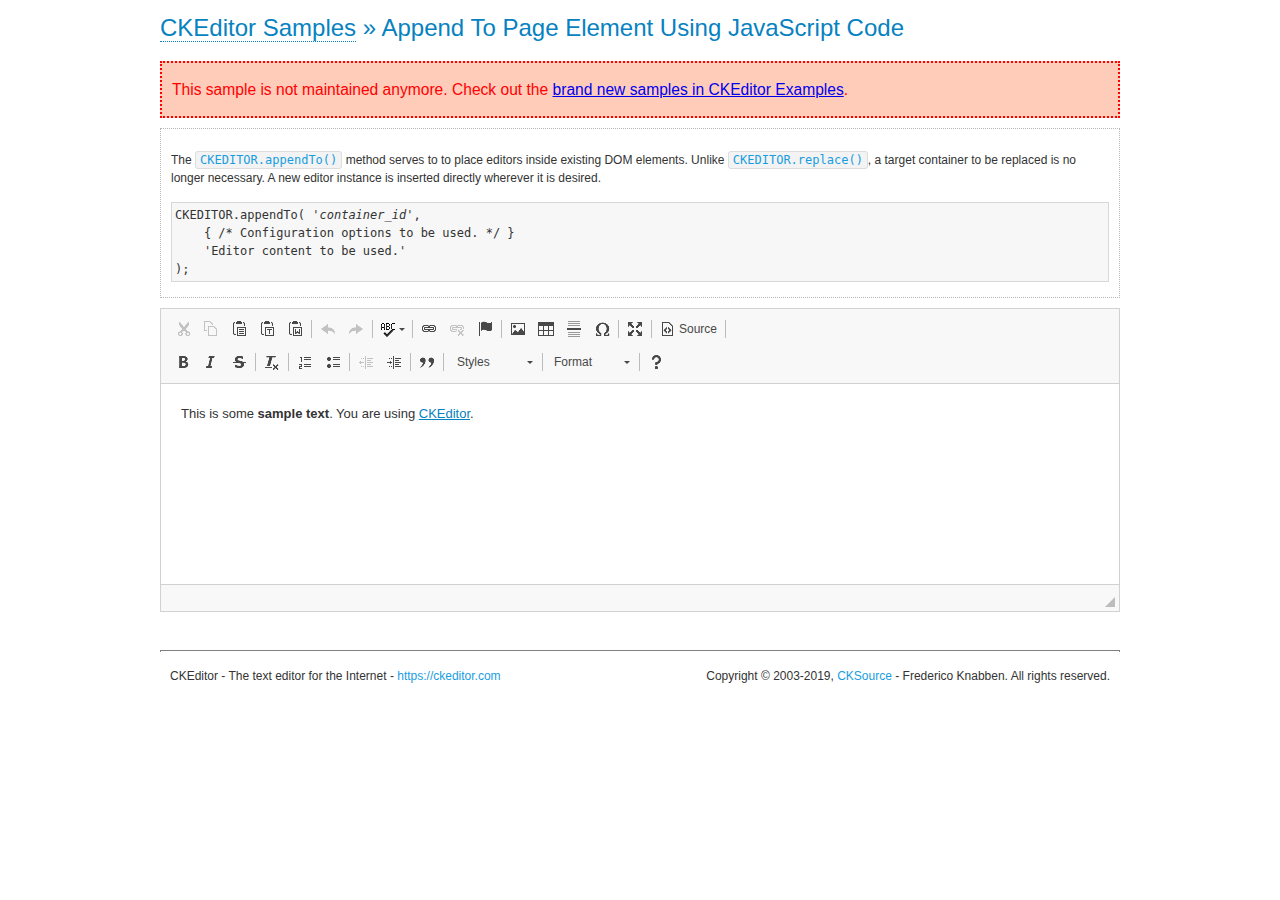
<file: tools/ckeditor/samples/old/appendto.html>
<!DOCTYPE html>
<!--
Copyright (c) 2003-2019, CKSource - Frederico Knabben. All rights reserved.
For licensing, see LICENSE.md or https://ckeditor.com/legal/ckeditor-oss-license
-->
<html>
<head>
	<meta charset="utf-8">
	<title>Append To Page Element Using JavaScript Code &mdash; CKEditor Sample</title>
	<script src="../../ckeditor.js"></script>
	<link rel="stylesheet" href="sample.css">
</head>
<body>
	<h1 class="samples">
		<a href="index.html">CKEditor Samples</a> &raquo; Append To Page Element Using JavaScript Code
	</h1>
	<div class="warning deprecated">
		This sample is not maintained anymore. Check out the <a href="https://ckeditor.com/docs/ckeditor4/latest/examples/index.html">brand new samples in CKEditor Examples</a>.
	</div>
	<div id="section1">
		<div class="description">
			<p>
				The <code><a class="samples" href="https://ckeditor.com/docs/ckeditor4/latest/api/CKEDITOR.html#method-appendTo">CKEDITOR.appendTo()</a></code> method serves to to place editors inside existing DOM elements. Unlike <code><a class="samples" href="https://ckeditor.com/docs/ckeditor4/latest/api/CKEDITOR.html#method-replace">CKEDITOR.replace()</a></code>,
				a target container to be replaced is no longer necessary. A new editor
				instance is inserted directly wherever it is desired.
			</p>
<pre class="samples">CKEDITOR.appendTo( '<em>container_id</em>',
	{ /* Configuration options to be used. */ }
	'Editor content to be used.'
);</pre>
		</div>
		<script>

			// This call can be placed at any point after the
			// DOM element to append CKEditor to or inside the <head><script>
			// in a window.onload event handler.

			// Append a CKEditor instance using the default configuration and the
			// provided content to the <div> element of ID "section1".
			CKEDITOR.appendTo( 'section1',
				null,
				'<p>This is some <strong>sample text</strong>. You are using <a href="https://ckeditor.com/">CKEditor</a>.</p>'
			);

		</script>
	</div>
	<br>
	<div id="footer">
		<hr>
		<p>
			CKEditor - The text editor for the Internet - <a class="samples" href="https://ckeditor.com/">https://ckeditor.com</a>
		</p>
		<p id="copy">
			Copyright &copy; 2003-2019, <a class="samples" href="https://cksource.com/">CKSource</a> - Frederico
			Knabben. All rights reserved.
		</p>
	</div>
</body>
</html>
</file>
<file: tools/ckeditor/samples/css/samples.css>
/**
 * @license Copyright (c) 2003-2019, CKSource - Frederico Knabben. All rights reserved.
 * For licensing, see LICENSE.md or https://ckeditor.com/legal/ckeditor-oss-license
 */
@media (max-width: 900px) {
  .global-is-mobile-hidden {
    display: none !important;
  }
}
article,
aside,
details,
figcaption,
figure,
footer,
header,
hgroup,
main,
menu,
nav,
section {
  display: block;
}
body,
html {
  margin: 0;
  padding: 0;
  font: 16px / 1.8 Arial, 'Helvetica Neue', Helvetica, sans-serif;
  font-weight: 300;
  color: #575757;
}
.grid-width-10 {
  width: 10%;
}
.grid-width-20 {
  width: 20%;
}
.grid-width-30 {
  width: 30%;
}
.grid-width-40 {
  width: 40%;
}
.grid-width-50 {
  width: 50%;
}
.grid-width-60 {
  width: 60%;
}
.grid-width-70 {
  width: 70%;
}
.grid-width-80 {
  width: 80%;
}
.grid-width-90 {
  width: 90%;
}
.grid-width-100 {
  width: 100%;
}
@media (max-width: 900px) {
  .grid-width-10,
  .grid-width-20,
  .grid-width-30,
  .grid-width-40,
  .grid-width-50,
  .grid-width-60,
  .grid-width-70,
  .grid-width-80,
  .grid-width-90,
  .grid-width-100 {
    width: 100%;
  }
}
*[class*="grid-width"] {
  -webkit-box-sizing: border-box;
  -moz-box-sizing: border-box;
  box-sizing: border-box;
  padding-left: 4%;
  padding-right: 4%;
  float: left;
}
*[class*="grid-width"]:after,
.grid-container:after,
*[class*="grid-width"]:before,
.grid-container:before {
  content: '';
  display: block;
  overflow: hidden;
  visibility: hidden;
  font-size: 0;
  line-height: 0;
  width: 0;
  height: 0;
}
*[class*="grid-width"]:after,
.grid-container:after {
  clear: both;
}
.grid-container {
  -webkit-box-sizing: border-box;
  -moz-box-sizing: border-box;
  box-sizing: border-box;
  margin-left: auto;
  margin-right: auto;
}
.grid-container-nested *[class*="grid-width"]:first-child {
  padding-left: 0;
}
.grid-container-nested *[class*="grid-width"]:last-child {
  padding-right: 0;
}
@media (max-width: 900px) {
  .grid-container-nested *[class*="grid-width"]:first-child {
    padding-left: 4%;
  }
  .grid-container-nested *[class*="grid-width"]:last-child {
    padding-right: 4%;
  }
}
.header-a {
  min-height: 140px;
  overflow: hidden;
}
.header-a .header-a-logo {
  margin: 40px 0 0;
}
@media (max-width: 900px) {
  .header-a .header-a-logo {
    text-align: center;
  }
}
.header-a .header-a-logo img {
  border: transparent;
}
.navigation-a {
  height: 30px;
  background: #3D3D3D;
  position: absolute;
  left: 0;
  right: 0;
  top: 0;
  padding: 0;
  overflow: hidden;
}
@media (max-width: 900px) {
  .navigation-a {
    text-align: center;
  }
}
.navigation-a ul {
  list-style: none;
  margin: 0;
  overflow: hidden;
}
.navigation-a ul li,
.navigation-a ul li a {
  display: inline-block;
}
@media (max-width: 900px) {
  .navigation-a ul {
    width: auto;
    text-overflow: ellipsis;
    white-space: nowrap;
    display: inline-block;
    float: none;
  }
  .navigation-a ul:before,
  .navigation-a ul:after {
    display: none;
  }
}
.navigation-a ul.navigation-a-left {
  text-align: left;
}
@media (max-width: 900px) {
  .navigation-a ul.navigation-a-left {
    padding-right: 0;
  }
}
.navigation-a ul.navigation-a-right {
  text-align: right;
}
@media (max-width: 900px) {
  .navigation-a ul.navigation-a-right {
    padding-left: 23px;
  }
}
.navigation-a ul li + li {
  margin-left: 23px;
}
.navigation-a ul li a {
  font-size: 10px;
  font-size: 0.625rem;
  line-height: 18px;
  line-height: 1.13rem;
  line-height: 30px;
  float: left;
  color: #ddd;
  font-weight: bold;
  text-decoration: none;
  text-transform: uppercase;
}
.navigation-a ul li a:hover {
  cursor: pointer;
  color: #fff;
}
.icon-navigation-a-github:before,
.icon-navigation-a-github:after {
  background-image: url("[data-uri]");
}
.navigation-b {
  text-align: right;
  margin: 52px 0 0;
  overflow: visible;
}
@media (max-width: 900px) {
  .navigation-b {
    text-align: center;
    margin-top: 20px;
    padding: 0;
  }
}
.navigation-b ul {
  padding: 0;
  list-style: none;
  margin: 0;
  overflow: visible;
}
.navigation-b ul li,
.navigation-b ul li a {
  display: inline-block;
}
@media (max-width: 900px) {
  .navigation-b ul {
    display: table;
    width: 100%;
    padding-bottom: 1.5em;
  }
}
@media (max-width: 900px) {
  .navigation-b ul li {
    display: table-row;
  }
}
.navigation-b ul li + li {
  margin-left: 20px;
}
@media (max-width: 900px) {
  .navigation-b ul li + li {
    margin-left: 0;
  }
}
.navigation-b ul li a {
  -webkit-box-sizing: border-box;
  -moz-box-sizing: border-box;
  box-sizing: border-box;
  text-transform: uppercase;
  text-decoration: none;
  outline: none;
}
@media (max-width: 900px) {
  .navigation-b ul li a {
    width: 100%;
    -webkit-border-radius: 0;
    -webkit-background-clip: padding-box;
    -moz-border-radius: 0;
    -moz-background-clip: padding;
    border-radius: 0;
    background-clip: padding-box;
  }
}
.footer-a {
  font-size: 13px;
  font-size: 0.8125rem;
  line-height: 23.4px;
  line-height: 1.46rem;
  padding-top: 2.25em;
  padding-bottom: 2.25em;
  overflow: hidden;
  color: #8a8a8a;
}
.footer-a a {
  color: #0287D0;
  text-decoration: none;
  border-bottom: 1px dotted #0287D0;
}
.footer-a a:hover {
  color: #0277b7;
}
.footer-a p {
  margin: 0;
  display: inline-block;
  text-align: center;
}
.content {
  font-size: 14px;
  font-size: 0.875rem;
  line-height: 25.2px;
  line-height: 1.57rem;
  overflow: hidden;
  padding-top: 1.5em;
  padding-bottom: 1.5em;
}
.content p {
  margin: 0.75em 0;
}
.content ul,
.content ol,
.content pre,
.content blockquote,
.content textarea:not([class^="cke"]),
.content .cke {
  margin: 1.875em 0;
}
.content code,
.content kbd {
  -webkit-border-radius: 3px;
  -webkit-background-clip: padding-box;
  -moz-border-radius: 3px;
  -moz-background-clip: padding;
  border-radius: 3px;
  background-clip: padding-box;
  padding: 3px 4px;
}
.content pre,
.content code,
.content kbd,
.content blockquote {
  background: #f5f5f5;
}
.content blockquote,
.content pre {
  background: none;
  border-left: 4px solid #0287D0;
  padding: 1.5em 2.25em;
}
.content p a,
.content ul a,
.content ol a,
.content blockquote a,
.content h1 a,
.content h2 a,
.content h3 a,
.content h4 a,
.content h5 a {
  color: #0287D0;
  text-decoration: none;
  border-bottom: 1px dotted #0287D0;
}
.content p a:hover,
.content ul a:hover,
.content ol a:hover,
.content blockquote a:hover,
.content h1 a:hover,
.content h2 a:hover,
.content h3 a:hover,
.content h4 a:hover,
.content h5 a:hover {
  color: #0277b7;
}
.content h1,
.content h2,
.content h3,
.content h4,
.content h5 {
  color: #000;
  font-weight: 100;
}
.content h1 code,
.content h2 code,
.content h3 code,
.content h4 code,
.content h5 code,
.content h1 kbd,
.content h2 kbd,
.content h3 kbd,
.content h4 kbd,
.content h5 kbd {
  font-size: inherit;
}
.content h1 a.content-heading-anchor,
.content h2 a.content-heading-anchor,
.content h3 a.content-heading-anchor,
.content h4 a.content-heading-anchor,
.content h5 a.content-heading-anchor {
  font-weight: 100;
  vertical-align: middle;
  opacity: 0;
  border: 0;
}
.content h1:hover a.content-heading-anchor,
.content h2:hover a.content-heading-anchor,
.content h3:hover a.content-heading-anchor,
.content h4:hover a.content-heading-anchor,
.content h5:hover a.content-heading-anchor {
  opacity: 1;
}
.content h1:target a,
.content h2:target a,
.content h3:target a,
.content h4:target a,
.content h5:target a {
  -webkit-animation: targetLinkOpacity 0.5s linear alternate;
  -moz-animation: targetLinkOpacity 0.5s linear alternate;
  -o-animation: targetLinkOpacity 0.5s linear alternate;
  animation: targetLinkOpacity 0.5s linear alternate;
  opacity: 1;
}
.content input,
.content select,
.content textarea:not([class^="cke"]) {
  -webkit-border-radius: 3px;
  -webkit-background-clip: padding-box;
  -moz-border-radius: 3px;
  -moz-background-clip: padding;
  border-radius: 3px;
  background-clip: padding-box;
  -webkit-box-shadow: inset 0 1px 1px rgba(0, 0, 0, 0.08);
  -moz-box-shadow: inset 0 1px 1px rgba(0, 0, 0, 0.08);
  box-shadow: inset 0 1px 1px rgba(0, 0, 0, 0.08);
  font: inherit;
  color: inherit;
  border: 1px solid #D9D9D9;
  padding: .2em .5em;
}
.content input:focus,
.content select:focus,
.content textarea:not([class^="cke"]):focus {
  border-color: #66afe9;
  outline: 0;
  -webkit-box-shadow: inset 0 1px 1px rgba(0, 0, 0, 0.08), 0 0 8px #93c6ef;
  -moz-box-shadow: inset 0 1px 1px rgba(0, 0, 0, 0.08), 0 0 8px #93c6ef;
  box-shadow: inset 0 1px 1px rgba(0, 0, 0, 0.08), 0 0 8px #93c6ef;
}
.content abbr {
  border-bottom: 1px dotted #666;
  cursor: pointer;
}
.content blockquote {
  font-style: italic;
  font-family: Georgia, Times, "Times New Roman", serif;
  font-size: 16px;
  font-size: 1rem;
  line-height: 28.8px;
  line-height: 1.8rem;
}
.content em {
  font-style: italic;
}
.content h1 {
  font-size: 36px;
  font-size: 2.25rem;
  line-height: 64.8px;
  line-height: 4.05rem;
  margin: 1.125em 0 0;
}
.content h2 {
  font-size: 27.2px;
  font-size: 1.7rem;
  line-height: 48.96px;
  line-height: 3.06rem;
  margin: 0.9em 0 0;
}
.content h3 {
  font-size: 24px;
  font-size: 1.5rem;
  line-height: 43.2px;
  line-height: 2.7rem;
  font-weight: 500;
  margin: 0.75em 0 0;
}
.content h4 {
  font-size: 19.2px;
  font-size: 1.2rem;
  line-height: 34.56px;
  line-height: 2.16rem;
  font-weight: 500;
  margin: 0.75em 0 0;
}
.content h5 {
  font-size: 17.6px;
  font-size: 1.1rem;
  line-height: 31.68px;
  line-height: 1.98rem;
  font-weight: 500;
  margin: 0.75em 0 0;
}
.content hr {
  border: 0;
  border-top: 4px solid #D9D9D9;
  margin: 1.5em 0;
}
.content input[type="text"] {
  height: 1.8em;
  line-height: 1.8em;
}
.content input[type="button"] {
  -webkit-appearance: button;
  -moz-appearance: button;
  appearance: button;
}
.content kbd {
  font-size: 12px;
  font-size: 0.75rem;
  line-height: 21.6px;
  line-height: 1.35rem;
  font-family: Arial, 'Helvetica Neue', Helvetica, sans-serif;
  padding: 2px 6px;
  -webkit-box-shadow: 0 0 4px #fff inset, 0 2px 0 #D9D9D9;
  -moz-box-shadow: 0 0 4px #fff inset, 0 2px 0 #D9D9D9;
  box-shadow: 0 0 4px #fff inset, 0 2px 0 #D9D9D9;
}
.content p img {
  vertical-align: middle;
}
.content p pre {
  padding: 1.5em;
}
.content pre {
  padding: 0;
  border: 0;
  tab-size: 4;
  -o-tab-size: 4;
  -moz-tab-size: 4;
}
.content pre,
.content code {
  font-size: 11.89px;
  font-size: 0.743rem;
  line-height: 21.4px;
  line-height: 1.34rem;
  font-family: Consolas, Menlo, Monaco, Lucida Console, Liberation Mono, DejaVu Sans Mono, Bitstream Vera Sans Mono, Courier New, monospace, serif;
}
.content pre a,
.content code a {
  border: 0;
}
.content pre code {
  padding: 0.75em;
  display: block;
}
.content strong {
  color: #000;
}
.content ul ul,
.content ol ul,
.content ul ol,
.content ol ol {
  margin: 0.75em 0;
}
.content ul li,
.content ol li {
  font-size: 14px;
  font-size: 0.875rem;
  line-height: 30.24px;
  line-height: 1.89rem;
}
.content textarea:not([class^="cke"]) {
  width: 100%;
}
.content div.todo {
  border: 2px dotted #444;
  padding: 10px;
  margin: 60px 0 10px 0;
  /* Remove me some day */
}
.content div.todo:before {
  content: "TODO";
  font-weight: bold;
}
body a.button-a,
body button.button-a,
body input.button-a {
  -webkit-border-radius: 3px;
  -webkit-background-clip: padding-box;
  -moz-border-radius: 3px;
  -moz-background-clip: padding;
  border-radius: 3px;
  background-clip: padding-box;
  font-size: 14px;
  font-size: 0.875rem;
  line-height: 25.2px;
  line-height: 1.57rem;
  height: 36px;
  line-height: 36px;
  padding: 0 1.1em;
  font-weight: 700;
  color: #3e3e3e;
  white-space: nowrap;
  text-decoration: none;
  display: inline-block;
  cursor: pointer;
  border: 0;
  vertical-align: middle;
  margin: 1px 0;
  background: transparent;
}
body a.button-a.icon-pos-left,
body button.button-a.icon-pos-left,
body input.button-a.icon-pos-left {
  padding-left: .8em;
}
body a.button-a.icon-pos-right,
body button.button-a.icon-pos-right,
body input.button-a.icon-pos-right {
  padding-right: .8em;
}
body a.button-a.button-a-no-text,
body button.button-a.button-a-no-text,
body input.button-a.button-a-no-text {
  -webkit-border-radius: 100px;
  -webkit-background-clip: padding-box;
  -moz-border-radius: 100px;
  -moz-background-clip: padding;
  border-radius: 100px;
  background-clip: padding-box;
  width: 36px;
  padding: 0;
  text-indent: -999px;
  overflow: hidden;
  position: relative;
  text-align: center;
}
body a.button-a.button-a-no-text:before,
body button.button-a.button-a-no-text:before,
body input.button-a.button-a-no-text:before {
  position: absolute;
  left: 50%;
  top: 50%;
  margin: -9px 0 0 -9px;
}
@media (max-width: 900px) {
  body a.button-a.button-a-mobile-collapsed,
  body button.button-a.button-a-mobile-collapsed,
  body input.button-a.button-a-mobile-collapsed {
    -webkit-border-radius: 100px;
    -webkit-background-clip: padding-box;
    -moz-border-radius: 100px;
    -moz-background-clip: padding;
    border-radius: 100px;
    background-clip: padding-box;
    width: 36px;
    padding: 0;
    text-indent: -999px;
    overflow: hidden;
    position: relative;
    text-align: center;
  }
  body a.button-a.button-a-mobile-collapsed:before,
  body button.button-a.button-a-mobile-collapsed:before,
  body input.button-a.button-a-mobile-collapsed:before {
    position: absolute;
    left: 50%;
    top: 50%;
    margin: -9px 0 0 -9px;
  }
  body a.button-a.button-a-mobile-collapsed:before,
  body button.button-a.button-a-mobile-collapsed:before,
  body input.button-a.button-a-mobile-collapsed:before {
    position: absolute;
    left: 50%;
    top: 50%;
    margin: -9px 0 0 -9px;
  }
}
body a.button-a:active,
body button.button-a:active,
body input.button-a:active,
body a.button-a:hover,
body button.button-a:hover,
body input.button-a:hover {
  color: #fff;
  background: #0277b7;
}
body a.button-a:focus,
body button.button-a:focus,
body input.button-a:focus {
  border-color: #66afe9;
  outline: 0;
  -webkit-box-shadow: inset 0 1px 1px rgba(0, 0, 0, 0.075), 0 0 8px #93c6ef;
  -moz-box-shadow: inset 0 1px 1px rgba(0, 0, 0, 0.075), 0 0 8px #93c6ef;
  box-shadow: inset 0 1px 1px rgba(0, 0, 0, 0.075), 0 0 8px #93c6ef;
}
body a.button-a-soft,
body button.button-a-soft,
body input.button-a-soft {
  background: #e7e7e7;
}
body a.button-a-soft:active,
body button.button-a-soft:active,
body input.button-a-soft:active,
body a.button-a-soft:hover,
body button.button-a-soft:hover,
body input.button-a-soft:hover {
  color: #3e3e3e;
  background: #cecece;
}
body a.button-a-background,
body button.button-a-background,
body input.button-a-background,
body a.navigation-b ul li a:hover,
body button.navigation-b ul li a:hover,
body input.navigation-b ul li a:hover {
  color: #fff;
  background: #0287D0;
}
body a.button-a-background:active,
body button.button-a-background:active,
body input.button-a-background:active,
body a.button-a-background:hover,
body button.button-a-background:hover,
body input.button-a-background:hover,
body a.navigation-b ul li a:hover:active,
body button.navigation-b ul li a:hover:active,
body input.navigation-b ul li a:hover:active,
body a.navigation-b ul li a:hover:hover,
body button.navigation-b ul li a:hover:hover,
body input.navigation-b ul li a:hover:hover {
  color: #fff;
  background: #0277b7;
}
.balloon-a {
  font-size: 12px;
  font-size: 0.75rem;
  line-height: 21.6px;
  line-height: 1.35rem;
  -webkit-border-radius: 3px;
  -webkit-background-clip: padding-box;
  -moz-border-radius: 3px;
  -moz-background-clip: padding;
  border-radius: 3px;
  background-clip: padding-box;
  border-bottom: 3px solid #d4d4d4;
  background: #ebebeb;
  display: inline-block;
  white-space: nowrap;
  padding: .4em 1.2em .2em;
  font-weight: 700;
  position: relative;
  z-index: 1000;
  text-transform: none;
  color: #575757;
}
.balloon-a:hover {
  color: #575757;
}
.balloon-a:before {
  content: '';
  width: 0;
  height: 0;
  border-style: solid;
  position: absolute;
}
.balloon-a-ne:before,
.balloon-a-nw:before {
  top: -13px;
  border-width: 0 9px 15.6px 9px;
  border-color: transparent transparent #ebebeb transparent;
}
.balloon-a-se:before,
.balloon-a-sw:before {
  bottom: -13px;
  border-width: 15.6px 9px 0 9px;
  border-color: #ebebeb transparent transparent transparent;
}
.balloon-a-nw:before,
.balloon-a-sw:before {
  left: 20px;
}
.balloon-a-ne:before,
.balloon-a-se:before {
  right: 20px;
}
.icon-pos-left:before,
.icon-pos-right:after {
  content: '';
  display: inline-block;
  width: 18px;
  height: 18px;
  vertical-align: middle;
  background-repeat: no-repeat;
}
.icon-pos-left:before {
  margin-right: 10px;
}
.icon-pos-right:after {
  margin-left: 10px;
}
.icon-download:before,
.icon-download:after {
  background-image: url("[data-uri]");
}
.icon-question-mark:before,
.icon-question-mark:after {
  background-image: url("[data-uri]");
}
.icon-close:before,
.icon-close:after {
  background-image: url("[data-uri]");
}
.ie8 .switch > * {
  vertical-align: middle;
}
.ie8 .switch input[type="radio"] {
  margin: 0 0.25em;
  display: inline-block;
}
.ie8 .switch label {
  margin-left: 0 !important;
  margin-right: 0 !important;
}
.ie8 .switch label[data-for="1"] {
  float: left;
}
.ie8 .switch label[data-for="2"] {
  float: right;
}
.ie8 .switch .switch-inner {
  display: none;
}
.switch {
  font-size: 14px;
  font-size: 0.875rem;
  line-height: 25.2px;
  line-height: 1.57rem;
  font-weight: bold;
  background-color: #0287D0;
  overflow: hidden;
  display: inline-block;
  padding: 0.75em 0.25em;
  color: #fff;
  -webkit-border-radius: 3px;
  -webkit-background-clip: padding-box;
  -moz-border-radius: 3px;
  -moz-background-clip: padding;
  border-radius: 3px;
  background-clip: padding-box;
  position: relative;
}
.switch input[type="radio"] {
  display: none;
}
.switch label {
  position: relative;
  z-index: 2;
  float: left;
  cursor: pointer;
  padding: 0 0.75em;
}
.switch label:hover {
  text-decoration: underline;
}
.switch .switch-inner {
  float: left;
  background-color: #FFF;
  height: 1.5em;
  width: 4.125em;
  padding: 2px;
  margin: 0 0.25em;
  -webkit-border-radius: 5.5px;
  -webkit-background-clip: padding-box;
  -moz-border-radius: 5.5px;
  -moz-background-clip: padding;
  border-radius: 5.5px;
  background-clip: padding-box;
}
.switch .switch-inner .handler {
  overflow: hidden;
  position: relative;
  display: block;
  height: 1.5em;
  width: 1.5em;
  background: #027dc1;
  -webkit-border-radius: 4.5px;
  -webkit-background-clip: padding-box;
  -moz-border-radius: 4.5px;
  -moz-background-clip: padding;
  border-radius: 4.5px;
  background-clip: padding-box;
}
.switch .switch-inner .handler:before {
  content: '';
  display: block;
  position: absolute;
  top: 0;
  right: 0;
  bottom: 3px;
  left: 0;
  background-color: #0291df;
  -webkit-border-bottom-left-radius: 4.5px;
  -moz-border-radius-bottomleft: 4.5px;
  border-bottom-left-radius: 4.5px;
  -webkit-border-bottom-right-radius: 4.5px;
  -webkit-background-clip: padding-box;
  -moz-border-radius-bottomright: 4.5px;
  -moz-background-clip: padding;
  border-bottom-right-radius: 4.5px;
  background-clip: padding-box;
}
.switch:hover .switch-inner .handler:before {
  background: #029ef3;
}
.switch input[data-num="2"]:checked ~ .switch-inner > .handler {
  margin-left: auto;
}
.switch input[data-num="2"]:checked ~ label[data-for="1"] {
  padding-right: 5.125em;
  margin-right: -4.375em;
}
.switch input[data-num="1"]:checked ~ label[data-for="2"] {
  padding-left: 5.125em;
  margin-left: -4.375em;
}
.toggler {
  -webkit-user-select: none;
  -moz-user-select: none;
  -ms-user-select: none;
  user-select: none;
}
.toggler label {
  cursor: pointer;
}
.toggler [data-collapse] {
  display: inherit;
}
.toggler [data-expand] {
  display: none;
}
.toggler.collapsed [data-collapse] {
  display: none;
}
.toggler.collapsed [data-expand] {
  display: inherit;
}
.toggler-container {
  overflow: hidden;
}
.toggler-container.collapsed {
  height: 0;
}
.icon-toggler-expanded:before,
.icon-toggler-collapsed:before,
.icon-toggler-expanded:after,
.icon-toggler-collapsed:after {
  background-image: url("[data-uri]");
}
.icon-toggler-expanded.icon-light:before,
.icon-toggler-collapsed.icon-light:before,
.icon-toggler-expanded.icon-light:after,
.icon-toggler-collapsed.icon-light:after {
  background-image: url("[data-uri]");
}
.icon-toggler-expanded:before,
.icon-toggler-expanded:after {
  background-position: top left;
}
.icon-toggler-collapsed:before,
.icon-toggler-collapsed:after {
  background-position: bottom left;
}
.modal {
  padding: 20px;
  border-radius: 3px;
  background-color: white;
  max-width: 700px;
  -webkit-box-sizing: border-box;
  -moz-box-sizing: border-box;
  box-sizing: border-box;
  width: 80% !important;
  top: 50% !important;
  -webkit-transform: translate(-50%, -50%) !important;
  -moz-transform: translate(-50%, -50%) !important;
  -ms-transform: translate(-50%, -50%) !important;
  -o-transform: translate(-50%, -50%) !important;
  transform: translate(-50%, -50%) !important;
}
.modal-close {
  -webkit-border-radius: 100px;
  -webkit-background-clip: padding-box;
  -moz-border-radius: 100px;
  -moz-background-clip: padding;
  border-radius: 100px;
  background-clip: padding-box;
  cursor: pointer;
  height: 18px;
  width: 18px;
  position: absolute;
  top: 10px;
  right: 10px;
  font-size: 17px;
  text-align: center;
  line-height: 19px;
  background: #cccccc;
}
main .grid-container,
header .grid-container,
.navigation-a > div,
footer > div {
  max-width: 968px;
}
.header-a {
  margin-top: 30px;
}
.footer-a {
  border-top: 1px solid #D9D9D9;
}
.adjoined-top {
  background-color: #0287D0;
  color: #fff;
}
.adjoined-top .content h1,
.adjoined-top .content h2,
.adjoined-top .content h3,
.adjoined-top .content h4,
.adjoined-top .content h5 {
  color: #fff;
}
.adjoined-top .content p {
  font-size: 18px;
  font-size: 1.125rem;
  line-height: 32.4px;
  line-height: 2.02rem;
  font-weight: 100;
}
.adjoined-top .content p a {
  text-decoration: none;
  border-bottom: 1px dotted #fff;
  color: inherit;
}
.adjoined-top .content p a:hover {
  color: #e6e6e6;
}
.adjoined-top .content button {
  color: #fff;
}
.adjoined-top .content strong {
  color: #fff;
}
.adjoined-top .content code {
  font-size: inherit;
  color: #0287D0;
}
.adjoined-bottom {
  position: relative;
}
.adjoined-bottom:before {
  z-index: -1;
  content: '';
  background: #0287D0;
  position: absolute;
  top: 0;
  left: 0;
  right: 0;
  height: 50%;
}
main .grid-container,
header .grid-container,
.navigation-a > div,
footer > div {
  max-width: 1052px;
}
main .grid-container.freed-width {
  max-width: none;
}
.switch {
  background: #027dc1;
  float: right;
  overflow: visible;
}
.switch .balloon-a {
  position: absolute;
  top: -40px;
  right: 50%;
  margin-right: -15px;
  background: #FFEFC1;
  border-bottom-color: #DCDCA4;
}
.switch .balloon-a:before {
  border-color: #FFEFC1 transparent transparent transparent;
}
#toolbar .editors-container {
  overflow: hidden;
  height: 0;
  transition: height 200ms;
}
#toolbar .editors-container.active {
  height: auto;
}
#main #editor {
  background: #FFF;
  padding: 2% 4%;
  border: dashed 5px #0287D0;
}
#main .adjoined-top:before {
  height: 335px;
}
#toolbar .adjoined-top:before {
  height: 219px;
}
#toolbar .adjoined-top .grid-container-nested {
  height: 147px;
}
.content .grid-switch-magic {
  margin: 3.5em 0 0;
}
#info-box {
  padding-bottom: 0;
}
#info-box > div {
  width: 100%;
  text-align: right;
}
#info-box > div .toggler {
  padding-right: 0;
}
#info-box > div .toggler:hover {
  background: transparent;
  color: #000;
}
#info-box > div .toggler:hover > label {
  text-decoration: underline;
}
#info-box > div h2 {
  float: left;
  margin-top: 0;
}
#info-box > div#instructions-container {
  text-align: left;
}
#toolbarModifierWrapper {
  overflow: hidden;
  height: 0;
  opacity: 0;
  transition: height 200ms;
}
#toolbarModifierWrapper.active {
  height: auto;
  opacity: 1;
}
header {
  overflow: visible;
}
header div.grid-container {
  overflow: visible;
}
header .navigation-b {
  overflow: visible;
}
header .navigation-b ul {
  overflow: visible;
}
header .navigation-b a {
  position: relative;
}
header .balloon-a {
  position: absolute;
  top: 48px;
  left: 50%;
  margin-left: -35px;
}
@media (max-width: 1140px) {
  header .balloon-a {
    left: auto;
    margin-left: auto;
    right: 50%;
    margin-right: -35px;
  }
  header .balloon-a:before {
    left: auto;
    right: 22px;
  }
}
@media (max-width: 900px) {
  header .balloon-a {
    display: none;
  }
}
header .header-a-logo img {
  width: 160px;
  height: 60px;
}

#toolbar .cke_toolbar {
  pointer-events: none;
  -webkit-user-select: none;
  -moz-user-select: none;
  -ms-user-select: none;
  user-select: none;
  cursor: default;
}
.some-toolbar-active .cke_toolbar {
  zoom: 1;
  filter: alpha(opacity=50);
  -webkit-opacity: 0.5;
  -moz-opacity: 0.5;
  opacity: 0.5;
}
.cke_toolbar.active {
  position: relative;
  zoom: 1;
  filter: alpha(opacity=100);
  -webkit-opacity: 1;
  -moz-opacity: 1;
  opacity: 1;
}
.cke_toolbar.active:after {
  content: '';
  display: block;
  position: absolute;
  top: 0;
  right: 6px;
  bottom: 5px;
  left: 0;
  -webkit-border-radius: 5px;
  -webkit-background-clip: padding-box;
  -moz-border-radius: 5px;
  -moz-background-clip: padding;
  border-radius: 5px;
  background-clip: padding-box;
  -webkit-box-shadow: 0px 0px 15px 3px #fff4b0;
  -moz-box-shadow: 0px 0px 15px 3px #fff4b0;
  box-shadow: 0px 0px 15px 3px #fff4b0;
}
.cke_toolbar.active .cke_toolgroup {
  -webkit-box-shadow: none;
  -moz-box-shadow: none;
  box-shadow: none;
  border-color: #e3c300;
}
.cke_toolbar.active .cke_combo,
.cke_toolbar.active .cke_toolgroup {
  position: relative;
  z-index: 2;
}
.cke_toolbar.active .cke_combo_button {
  -webkit-box-shadow: none;
  -moz-box-shadow: none;
  box-shadow: none;
}
.unselectable {
  -webkit-user-select: none;
  -moz-user-select: none;
  -ms-user-select: none;
  user-select: none;
}
.toolbar {
  padding: 5px 0;
  margin-bottom: 2.4em;
  overflow: hidden;
  background: #fff;
}
.toolbar button.button-a.cke_button {
  cursor: pointer;
  display: inline-block;
  padding: 4px 6px;
  outline: 0;
  border: 1px solid #a6a6a6;
}
.toolbar button.button-a.hidden {
  display: none;
}
.toolbar button.button-a.left {
  float: left;
  margin-right: 8px;
}
.toolbar button.button-a.right {
  float: right;
  margin-left: 8px;
}
.toolbar button.button-a .highlight {
  color: #ffefc1;
}
.configContainer.hidden,
.toolbarModifier.hidden,
.toolbarModifier-hints.hidden {
  display: none;
}
.toolbarModifier :focus,
.toolbar button:focus,
.configContainer textarea.configCode:focus {
  outline: none;
}
div.toolbarModifier {
  padding: 0;
  overflow: hidden;
  width: 100%;
  position: relative;
  display: table;
  border-collapse: collapse;
}
div.toolbarModifier ::-moz-focus-inner {
  border: 0;
}
div.toolbarModifier .empty {
  display: none;
}
div.toolbarModifier.empty-visible .empty {
  display: table-row;
  zoom: 1;
  filter: alpha(opacity=60);
  -webkit-opacity: 0.6;
  -moz-opacity: 0.6;
  opacity: 0.6;
}
div.toolbarModifier .empty > p {
  line-height: 31px;
}
div.toolbarModifier > ul {
  padding: 0;
  margin: 0;
  border-top: 1px solid #ccc;
  width: 100%;
}
div.toolbarModifier > ul[data-type="table-header"] {
  display: table-header-group;
}
div.toolbarModifier > ul[data-type="table-body"] {
  display: table-row-group;
}
div.toolbarModifier > ul p {
  padding: 0;
  margin: 0;
}
div.toolbarModifier > ul > li {
  display: table-row;
}
div.toolbarModifier > ul > li[data-type="header"] {
  font-weight: bold;
  user-select: none;
  cursor: default;
}
div.toolbarModifier > ul > li[data-type="group"],
div.toolbarModifier > ul > li[data-type="separator"] {
  border-bottom: 1px solid #ccc;
}
div.toolbarModifier > ul > li[data-type="subgroup"] {
  border-top: 1px solid #eee;
}
div.toolbarModifier > ul > li[data-type="subgroup"]:first-child {
  border-top: none;
}
div.toolbarModifier > ul > li[data-type="group"].active,
div.toolbarModifier > ul > li[data-type="group"]:hover,
div.toolbarModifier > ul > li[data-type="separator"].active,
div.toolbarModifier > ul > li[data-type="separator"]:hover {
  overflow: hidden;
  z-index: 2;
}
div.toolbarModifier > ul > li[data-type="group"].active,
div.toolbarModifier > ul > li[data-type="separator"].active,
div.toolbarModifier > ul > li[data-type="group"].active:hover,
div.toolbarModifier > ul > li[data-type="separator"].active:hover {
  background: #f0fafb;
}
div.toolbarModifier > ul > li[data-type="group"]:hover,
div.toolbarModifier > ul > li[data-type="separator"]:hover {
  background: #fffbe3;
}
div.toolbarModifier > ul > li[data-type="separator"] {
  background: #f5f5f5;
}
div.toolbarModifier > ul > li[data-type="separator"]:after {
  content: '';
  width: 100%;
}
div.toolbarModifier > ul > li[data-type="separator"] > p {
  padding: 2px 5px;
}
div.toolbarModifier > ul > li > p,
div.toolbarModifier > ul > li > ul {
  display: table-cell;
  vertical-align: middle;
}
div.toolbarModifier > ul > li p {
  padding-left: 5px;
  min-width: 200px;
}
div.toolbarModifier > ul > li p span {
  white-space: nowrap;
  cursor: default;
}
div.toolbarModifier > ul > li p span button {
  font-size: 12.666px;
  margin-right: 5px;
  cursor: pointer;
  background: #fff;
  -webkit-border-radius: 5px;
  -webkit-background-clip: padding-box;
  -moz-border-radius: 5px;
  -moz-background-clip: padding;
  border-radius: 5px;
  background-clip: padding-box;
  border: 1px solid #bbb;
  padding: 0 7px;
  line-height: 12px;
  height: 20px;
}
div.toolbarModifier > ul > li p span button:not(.disabled):hover,
div.toolbarModifier > ul > li p span button:not(.disabled):focus {
  color: #fff;
  background-color: #454545;
  border-color: transparent;
}
div.toolbarModifier > ul > li p span button.move.disabled {
  cursor: default;
  zoom: 1;
  filter: alpha(opacity=20);
  -webkit-opacity: 0.2;
  -moz-opacity: 0.2;
  opacity: 0.2;
}
div.toolbarModifier > ul > li ul {
  border-collapse: collapse;
  padding: 0;
  width: 100%;
}
div.toolbarModifier > ul > li ul li {
  display: table-row;
  list-style-type: none;
  line-height: 1;
}
div.toolbarModifier > ul > li ul li[data-type="subgroup"] {
  border-top: 1px solid #ddd;
}
div.toolbarModifier > ul > li ul li[data-type="subgroup"]:first-child {
  border-top: 0;
}
div.toolbarModifier > ul > li ul li[data-type="subgroup"] [data-type="button"] {
  -webkit-border-radius: 3px;
  -webkit-background-clip: padding-box;
  -moz-border-radius: 3px;
  -moz-background-clip: padding;
  border-radius: 3px;
  background-clip: padding-box;
  padding: 0 2px;
}
div.toolbarModifier > ul > li ul li[data-type="subgroup"] [data-type="button"]:focus {
  background: rgba(0, 0, 0, 0.04);
}
div.toolbarModifier > ul > li ul li[data-type="subgroup"] [data-type="button"] input {
  vertical-align: middle;
}
div.toolbarModifier > ul > li ul li > p,
div.toolbarModifier > ul > li ul li > ul {
  display: table-cell;
  vertical-align: middle;
}
div.toolbarModifier > ul > li ul li ul {
  padding: 0;
}
div.toolbarModifier > ul > li ul li ul li {
  padding: 0;
  display: inline-block;
  cursor: pointer;
  margin: 2px 5px 2px 0;
}
div.toolbarModifier > ul > li ul li ul li .cke_combo_text {
  cursor: pointer;
  white-space: nowrap;
}
div.toolbarModifier > ul > li ul li ul li .cke_toolgroup,
div.toolbarModifier > ul > li ul li ul li .cke_combo_button {
  cursor: pointer;
  margin: 0;
  vertical-align: middle;
  border: 1px solid #ddd;
  font-size: 11.41px;
  font-size: 0.713rem;
  line-height: 20.54px;
  line-height: 1.28rem;
}
div.toolbarModifier > .codemirror-wrapper {
  overflow-y: auto;
}
div.toolbarModifier-hints {
  float: right;
  width: 350px;
  min-width: 150px;
  overflow-y: auto;
  margin-left: 1.5em;
}
div.toolbarModifier-hints h3 {
  font-size: 18.08px;
  font-size: 1.13rem;
  line-height: 32.54px;
  line-height: 2.03rem;
  padding: 0.36em 1.5em;
  background: #f5f5f5;
  border-bottom: 1px solid #ddd;
  margin-top: 0;
  margin-bottom: 1.2em;
}
div.toolbarModifier-hints dl {
  margin-bottom: 1.2em;
  overflow: hidden;
}
div.toolbarModifier-hints dl .list-header {
  font-weight: bold;
  border: 0;
  padding-bottom: 0.6em;
}
div.toolbarModifier-hints dl > p {
  text-align: center;
}
div.toolbarModifier-hints dl dt {
  float: left;
  width: 9em;
  clear: both;
  text-align: right;
  border-top: 1px solid #ddd;
  padding-left: 1.5em;
  padding-right: .1em;
  -webkit-box-sizing: border-box;
  -moz-box-sizing: border-box;
  box-sizing: border-box;
}
div.toolbarModifier-hints dl dt code {
  background: none;
  border: none;
  vertical-align: middle;
}
div.toolbarModifier-hints dl dd {
  margin-left: 10em;
  clear: right;
  padding-right: 1.5em;
}
div.toolbarModifier-hints dl dd code {
  line-height: 2.2em;
}
div.toolbarModifier-hints dl dd:after {
  content: '\00a0';
  display: block;
  clear: left;
  float: right;
  height: 0;
  width: 0;
}
.toolbarModifier-hints,
.configContainer textarea.configCode,
.CodeMirror {
  -webkit-border-radius: 3px;
  -webkit-background-clip: padding-box;
  -moz-border-radius: 3px;
  -moz-background-clip: padding;
  border-radius: 3px;
  background-clip: padding-box;
  border: 1px solid #ccc;
  font-size: 13.01px;
  font-size: 0.813rem;
  line-height: 23.42px;
  line-height: 1.46rem;
}
.configContainer textarea.configCode,
.CodeMirror pre,
.CodeMirror-linenumber {
  font-size: 13.01px;
  font-size: 0.813rem;
  line-height: 23.42px;
  line-height: 1.46rem;
  font-family: Consolas, Menlo, Monaco, Lucida Console, Liberation Mono, DejaVu Sans Mono, Bitstream Vera Sans Mono, Courier New, monospace, serif;
}
.CodeMirror pre {
  border: none;
  padding: 0;
  margin: 0;
}
.configContainer textarea.configCode {
  -webkit-box-sizing: border-box;
  -moz-box-sizing: border-box;
  box-sizing: border-box;
  color: #575757;
  padding: 10px;
  width: 100%;
  min-height: 500px;
  margin: 0;
  resize: none;
  outline: none;
  -moz-tab-size: 4;
  tab-size: 4;
  white-space: pre;
  word-wrap: normal;
  overflow: auto;
}
.CodeMirror-hints.toolbar-modifier {
  padding: 0;
  color: #575757;
  font-size: 14px;
  font-size: 0.875rem;
  line-height: 25.2px;
  line-height: 1.57rem;
  font-family: Consolas, Menlo, Monaco, Lucida Console, Liberation Mono, DejaVu Sans Mono, Bitstream Vera Sans Mono, Courier New, monospace, serif;
}
.CodeMirror-hints.toolbar-modifier .CodeMirror-hint-active {
  color: #575757;
  background: #f0fafb;
}
.CodeMirror-hints.toolbar-modifier > li:hover {
  background: #fffbe3;
}
/* Text modifier */
#toolbarModifierWrapper {
  margin-bottom: 1.2em;
}
#toolbarModifierWrapper .invalid .CodeMirror {
  background: #fff8f8;
  border-color: red;
}
#toolbarModifierWrapper .CodeMirror {
  height: auto;
  padding: 0 0.6em;
}
.staticContainer {
  position: fixed;
  top: 0;
  width: 100%;
  z-index: 10;
}
.staticContainer > .grid-container {
  max-width: 1052px;
}
.staticContainer > .grid-container .inner {
  background: #fff;
}
.staticContainer > .grid-container .inner .toolbar {
  margin-bottom: 0;
}
#help {
  position: relative;
  top: -15px;
  left: -5px;
}
#help-content {
  display: none;
}
/*# sourceMappingURL=[data-uri] */
</file>
<file: tools/ckeditor/samples/toolbarconfigurator/lib/codemirror/neo.css>
/* neo theme for codemirror */

/* Color scheme */

.cm-s-neo.CodeMirror {
  background-color:#ffffff;
  color:#2e383c;
  line-height:1.4375;
}
.cm-s-neo .cm-comment {color:#75787b}
.cm-s-neo .cm-keyword, .cm-s-neo .cm-property {color:#1d75b3}
.cm-s-neo .cm-atom,.cm-s-neo .cm-number {color:#75438a}
.cm-s-neo .cm-node,.cm-s-neo .cm-tag {color:#9c3328}
.cm-s-neo .cm-string {color:#b35e14}
.cm-s-neo .cm-variable,.cm-s-neo .cm-qualifier {color:#047d65}


/* Editor styling */

.cm-s-neo pre {
  padding:0;
}

.cm-s-neo .CodeMirror-gutters {
  border:none;
  border-right:10px solid transparent;
  background-color:transparent;
}

.cm-s-neo .CodeMirror-linenumber {
  padding:0;
  color:#e0e2e5;
}

.cm-s-neo .CodeMirror-guttermarker { color: #1d75b3; }
.cm-s-neo .CodeMirror-guttermarker-subtle { color: #e0e2e5; }
</file>
<file: tools/ckeditor/samples/old/sample.css>
/*
Copyright (c) 2003-2019, CKSource - Frederico Knabben. All rights reserved.
For licensing, see LICENSE.md or https://ckeditor.com/legal/ckeditor-oss-license
*/

html, body, h1, h2, h3, h4, h5, h6, div, span, blockquote, p, address, form, fieldset, img, ul, ol, dl, dt, dd, li, hr, table, td, th, strong, em, sup, sub, dfn, ins, del, q, cite, var, samp, code, kbd, tt, pre
{
	line-height: 1.5;
}

body
{
	padding: 10px 30px;
}

input, textarea, select, option, optgroup, button, td, th
{
	font-size: 100%;
}

pre
{
	-moz-tab-size: 4;
	tab-size: 4;
}

pre, code, kbd, samp, tt
{
	font-family: monospace,monospace;
	font-size: 1em;
}

body {
	width: 960px;
	margin: 0 auto;
}

code
{
	background: #f3f3f3;
	border: 1px solid #ddd;
	padding: 1px 4px;
	border-radius: 3px;
}

abbr
{
	border-bottom: 1px dotted #555;
	cursor: pointer;
}

.new, .beta
{
	text-transform: uppercase;
	font-size: 10px;
	font-weight: bold;
	padding: 1px 4px;
	margin: 0 0 0 5px;
	color: #fff;
	float: right;
	border-radius: 3px;
}

.new
{
	background: #FF7E00;
	border: 1px solid #DA8028;
	text-shadow: 0 1px 0 #C97626;

	box-shadow: 0 2px 3px 0 #FFA54E inset;
}

.beta
{
	background: #18C0DF;
	border: 1px solid #19AAD8;
	text-shadow: 0 1px 0 #048CAD;
	font-style: italic;

	box-shadow: 0 2px 3px 0 #50D4FD inset;
}

h1.samples
{
	color: #0782C1;
	font-size: 200%;
	font-weight: normal;
	margin: 0;
	padding: 0;
}

h1.samples a
{
	color: #0782C1;
	text-decoration: none;
	border-bottom: 1px dotted #0782C1;
}

.samples a:hover
{
	border-bottom: 1px dotted #0782C1;
}

h2.samples
{
	color: #000000;
	font-size: 130%;
	margin: 15px 0 0 0;
	padding: 0;
}

p, blockquote, address, form, pre, dl, h1.samples, h2.samples
{
	margin-bottom: 15px;
}

ul.samples
{
	margin-bottom: 15px;
}

.clear
{
	clear: both;
}

fieldset
{
	margin: 0;
	padding: 10px;
}

body, input, textarea
{
	color: #333333;
	font-family: Arial, Helvetica, sans-serif;
}

body
{
	font-size: 75%;
}

a.samples
{
	color: #189DE1;
	text-decoration: none;
}

form
{
	margin: 0;
	padding: 0;
}

pre.samples
{
	background-color: #F7F7F7;
	border: 1px solid #D7D7D7;
	overflow: auto;
	padding: 0.25em;
	white-space: pre-wrap; /* CSS 2.1 */
	word-wrap: break-word; /* IE7 */
}

#footer
{
	clear: both;
	padding-top: 10px;
}

#footer hr
{
	margin: 10px 0 15px 0;
	height: 1px;
	border: solid 1px gray;
	border-bottom: none;
}

#footer p
{
	margin: 0 10px 10px 10px;
	float: left;
}

#footer #copy
{
	float: right;
}

#outputSample
{
	width: 100%;
	table-layout: fixed;
}

#outputSample thead th
{
	color: #dddddd;
	background-color: #999999;
	padding: 4px;
	white-space: nowrap;
}

#outputSample tbody th
{
	vertical-align: top;
	text-align: left;
}

#outputSample pre
{
	margin: 0;
	padding: 0;
}

.description
{
	border: 1px dotted #B7B7B7;
	margin-bottom: 10px;
	padding: 10px 10px 0;
	overflow: hidden;
}

label
{
	display: block;
	margin-bottom: 6px;
}

/**
 *	CKEditor editables are automatically set with the "cke_editable" class
 *	plus cke_editable_(inline|themed) depending on the editor type.
 */

/* Style a bit the inline editables. */
.cke_editable.cke_editable_inline
{
	cursor: pointer;
}

/* Once an editable element gets focused, the "cke_focus" class is
   added to it, so we can style it differently. */
.cke_editable.cke_editable_inline.cke_focus
{
	box-shadow: inset 0px 0px 20px 3px #ddd, inset 0 0 1px #000;
	outline: none;
	background: #eee;
	cursor: text;
}

/* Avoid pre-formatted overflows inline editable. */
.cke_editable_inline pre
{
	white-space: pre-wrap;
	word-wrap: break-word;
}

/**
 *	Samples index styles.
 */

.twoColumns,
.twoColumnsLeft,
.twoColumnsRight
{
	overflow: hidden;
}

.twoColumnsLeft,
.twoColumnsRight
{
	width: 45%;
}

.twoColumnsLeft
{
	float: left;
}

.twoColumnsRight
{
	float: right;
}

dl.samples
{
	padding: 0 0 0 40px;
}
dl.samples > dt
{
	display: list-item;
	list-style-type: disc;
	list-style-position: outside;
	margin: 0 0 3px;
}
dl.samples > dd
{
	margin: 0 0 3px;
}
.warning
{
	color: #ff0000;
	background-color: #FFCCBA;
	border: 2px dotted #ff0000;
	padding: 15px 10px;
	margin: 10px 0;
}

.warning.deprecated {
	font-size: 1.3em;
}

/* Used on inline samples */

blockquote
{
	font-style: italic;
	font-family: Georgia, Times, "Times New Roman", serif;
	padding: 2px 0;
	border-style: solid;
	border-color: #ccc;
	border-width: 0;
}

.cke_contents_ltr blockquote
{
	padding-left: 20px;
	padding-right: 8px;
	border-left-width: 5px;
}

.cke_contents_rtl blockquote
{
	padding-left: 8px;
	padding-right: 20px;
	border-right-width: 5px;
}

img.right {
	border: 1px solid #ccc;
	float: right;
	margin-left: 15px;
	padding: 5px;
}

img.left {
	border: 1px solid #ccc;
	float: left;
	margin-right: 15px;
	padding: 5px;
}

.marker
{
	background-color: Yellow;
}
</file>
<file: tools/ckeditor/samples/toolbarconfigurator/lib/codemirror/codemirror.css>
/* BASICS */

.CodeMirror {
  /* Set height, width, borders, and global font properties here */
  font-family: monospace;
  height: 300px;
  color: black;
}

/* PADDING */

.CodeMirror-lines {
  padding: 4px 0; /* Vertical padding around content */
}
.CodeMirror pre {
  padding: 0 4px; /* Horizontal padding of content */
}

.CodeMirror-scrollbar-filler, .CodeMirror-gutter-filler {
  background-color: white; /* The little square between H and V scrollbars */
}

/* GUTTER */

.CodeMirror-gutters {
  border-right: 1px solid #ddd;
  background-color: #f7f7f7;
  white-space: nowrap;
}
.CodeMirror-linenumbers {}
.CodeMirror-linenumber {
  padding: 0 3px 0 5px;
  min-width: 20px;
  text-align: right;
  color: #999;
  white-space: nowrap;
}

.CodeMirror-guttermarker { color: black; }
.CodeMirror-guttermarker-subtle { color: #999; }

/* CURSOR */

.CodeMirror div.CodeMirror-cursor {
  border-left: 1px solid black;
}
/* Shown when moving in bi-directional text */
.CodeMirror div.CodeMirror-secondarycursor {
  border-left: 1px solid silver;
}
.CodeMirror.cm-fat-cursor div.CodeMirror-cursor {
  width: auto;
  border: 0;
  background: #7e7;
}
.CodeMirror.cm-fat-cursor div.CodeMirror-cursors {
  z-index: 1;
}

.cm-animate-fat-cursor {
  width: auto;
  border: 0;
  -webkit-animation: blink 1.06s steps(1) infinite;
  -moz-animation: blink 1.06s steps(1) infinite;
  animation: blink 1.06s steps(1) infinite;
}
@-moz-keyframes blink {
  0% { background: #7e7; }
  50% { background: none; }
  100% { background: #7e7; }
}
@-webkit-keyframes blink {
  0% { background: #7e7; }
  50% { background: none; }
  100% { background: #7e7; }
}
@keyframes blink {
  0% { background: #7e7; }
  50% { background: none; }
  100% { background: #7e7; }
}

/* Can style cursor different in overwrite (non-insert) mode */
div.CodeMirror-overwrite div.CodeMirror-cursor {}

.cm-tab { display: inline-block; text-decoration: inherit; }

.CodeMirror-ruler {
  border-left: 1px solid #ccc;
  position: absolute;
}

/* DEFAULT THEME */

.cm-s-default .cm-keyword {color: #708;}
.cm-s-default .cm-atom {color: #219;}
.cm-s-default .cm-number {color: #164;}
.cm-s-default .cm-def {color: #00f;}
.cm-s-default .cm-variable,
.cm-s-default .cm-punctuation,
.cm-s-default .cm-property,
.cm-s-default .cm-operator {}
.cm-s-default .cm-variable-2 {color: #05a;}
.cm-s-default .cm-variable-3 {color: #085;}
.cm-s-default .cm-comment {color: #a50;}
.cm-s-default .cm-string {color: #a11;}
.cm-s-default .cm-string-2 {color: #f50;}
.cm-s-default .cm-meta {color: #555;}
.cm-s-default .cm-qualifier {color: #555;}
.cm-s-default .cm-builtin {color: #30a;}
.cm-s-default .cm-bracket {color: #997;}
.cm-s-default .cm-tag {color: #170;}
.cm-s-default .cm-attribute {color: #00c;}
.cm-s-default .cm-header {color: blue;}
.cm-s-default .cm-quote {color: #090;}
.cm-s-default .cm-hr {color: #999;}
.cm-s-default .cm-link {color: #00c;}

.cm-negative {color: #d44;}
.cm-positive {color: #292;}
.cm-header, .cm-strong {font-weight: bold;}
.cm-em {font-style: italic;}
.cm-link {text-decoration: underline;}
.cm-strikethrough {text-decoration: line-through;}

.cm-s-default .cm-error {color: #f00;}
.cm-invalidchar {color: #f00;}

.CodeMirror-composing { border-bottom: 2px solid; }

/* Default styles for common addons */

div.CodeMirror span.CodeMirror-matchingbracket {color: #0f0;}
div.CodeMirror span.CodeMirror-nonmatchingbracket {color: #f22;}
.CodeMirror-matchingtag { background: rgba(255, 150, 0, .3); }
.CodeMirror-activeline-background {background: #e8f2ff;}

/* STOP */

/* The rest of this file contains styles related to the mechanics of
   the editor. You probably shouldn't touch them. */

.CodeMirror {
  position: relative;
  overflow: hidden;
  background: white;
}

.CodeMirror-scroll {
  overflow: scroll !important; /* Things will break if this is overridden */
  /* 30px is the magic margin used to hide the element's real scrollbars */
  /* See overflow: hidden in .CodeMirror */
  margin-bottom: -30px; margin-right: -30px;
  padding-bottom: 30px;
  height: 100%;
  outline: none; /* Prevent dragging from highlighting the element */
  position: relative;
}
.CodeMirror-sizer {
  position: relative;
  border-right: 30px solid transparent;
}

/* The fake, visible scrollbars. Used to force redraw during scrolling
   before actuall scrolling happens, thus preventing shaking and
   flickering artifacts. */
.CodeMirror-vscrollbar, .CodeMirror-hscrollbar, .CodeMirror-scrollbar-filler, .CodeMirror-gutter-filler {
  position: absolute;
  z-index: 6;
  display: none;
}
.CodeMirror-vscrollbar {
  right: 0; top: 0;
  overflow-x: hidden;
  overflow-y: scroll;
}
.CodeMirror-hscrollbar {
  bottom: 0; left: 0;
  overflow-y: hidden;
  overflow-x: scroll;
}
.CodeMirror-scrollbar-filler {
  right: 0; bottom: 0;
}
.CodeMirror-gutter-filler {
  left: 0; bottom: 0;
}

.CodeMirror-gutters {
  position: absolute; left: 0; top: 0;
  z-index: 3;
}
.CodeMirror-gutter {
  white-space: normal;
  height: 100%;
  display: inline-block;
  margin-bottom: -30px;
  /* Hack to make IE7 behave */
  *zoom:1;
  *display:inline;
}
.CodeMirror-gutter-wrapper {
  position: absolute;
  z-index: 4;
  height: 100%;
}
.CodeMirror-gutter-elt {
  position: absolute;
  cursor: default;
  z-index: 4;
}
.CodeMirror-gutter-wrapper {
  -webkit-user-select: none;
  -moz-user-select: none;
  user-select: none;
}

.CodeMirror-lines {
  cursor: text;
  min-height: 1px; /* prevents collapsing before first draw */
}
.CodeMirror pre {
  /* Reset some styles that the rest of the page might have set */
  -moz-border-radius: 0; -webkit-border-radius: 0; border-radius: 0;
  border-width: 0;
  background: transparent;
  font-family: inherit;
  font-size: inherit;
  margin: 0;
  white-space: pre;
  word-wrap: normal;
  line-height: inherit;
  color: inherit;
  z-index: 2;
  position: relative;
  overflow: visible;
  -webkit-tap-highlight-color: transparent;
}
.CodeMirror-wrap pre {
  word-wrap: break-word;
  white-space: pre-wrap;
  word-break: normal;
}

.CodeMirror-linebackground {
  position: absolute;
  left: 0; right: 0; top: 0; bottom: 0;
  z-index: 0;
}

.CodeMirror-linewidget {
  position: relative;
  z-index: 2;
  overflow: auto;
}

.CodeMirror-widget {}

.CodeMirror-code {
  outline: none;
}

/* Force content-box sizing for the elements where we expect it */
.CodeMirror-scroll,
.CodeMirror-sizer,
.CodeMirror-gutter,
.CodeMirror-gutters,
.CodeMirror-linenumber {
  -moz-box-sizing: content-box;
  box-sizing: content-box;
}

.CodeMirror-measure {
  position: absolute;
  width: 100%;
  height: 0;
  overflow: hidden;
  visibility: hidden;
}
.CodeMirror-measure pre { position: static; }

.CodeMirror div.CodeMirror-cursor {
  position: absolute;
  border-right: none;
  width: 0;
}

div.CodeMirror-cursors {
  visibility: hidden;
  position: relative;
  z-index: 3;
}
.CodeMirror-focused div.CodeMirror-cursors {
  visibility: visible;
}

.CodeMirror-selected { background: #d9d9d9; }
.CodeMirror-focused .CodeMirror-selected { background: #d7d4f0; }
.CodeMirror-crosshair { cursor: crosshair; }
.CodeMirror ::selection { background: #d7d4f0; }
.CodeMirror ::-moz-selection { background: #d7d4f0; }

.cm-searching {
  background: #ffa;
  background: rgba(255, 255, 0, .4);
}

/* IE7 hack to prevent it from returning funny offsetTops on the spans */
.CodeMirror span { *vertical-align: text-bottom; }

/* Used to force a border model for a node */
.cm-force-border { padding-right: .1px; }

@media print {
  /* Hide the cursor when printing */
  .CodeMirror div.CodeMirror-cursors {
    visibility: hidden;
  }
}

/* See issue #2901 */
.cm-tab-wrap-hack:after { content: ''; }

/* Help users use markselection to safely style text background */
span.CodeMirror-selectedtext { background: none; }
</file>
<file: tools/ckeditor/samples/toolbarconfigurator/lib/codemirror/show-hint.css>
.CodeMirror-hints {
  position: absolute;
  z-index: 10;
  overflow: hidden;
  list-style: none;

  margin: 0;
  padding: 2px;

  -webkit-box-shadow: 2px 3px 5px rgba(0,0,0,.2);
  -moz-box-shadow: 2px 3px 5px rgba(0,0,0,.2);
  box-shadow: 2px 3px 5px rgba(0,0,0,.2);
  border-radius: 3px;
  border: 1px solid silver;

  background: white;
  font-size: 90%;
  font-family: monospace;

  max-height: 20em;
  overflow-y: auto;
}

.CodeMirror-hint {
  margin: 0;
  padding: 0 4px;
  border-radius: 2px;
  max-width: 19em;
  overflow: hidden;
  white-space: pre;
  color: black;
  cursor: pointer;
}

li.CodeMirror-hint-active {
  background: #08f;
  color: white;
}
</file>
<file: tools/ckeditor/samples/toolbarconfigurator/css/fontello.css>
@font-face {
  font-family: 'fontello';
  src: url('../font/fontello.eot?89024372');
  src: url('../font/fontello.eot?89024372#iefix') format('embedded-opentype'),
       url('../font/fontello.woff?89024372') format('woff'),
       url('../font/fontello.ttf?89024372') format('truetype'),
       url('../font/fontello.svg?89024372#fontello') format('svg');
  font-weight: normal;
  font-style: normal;
}
/* Chrome hack: SVG is rendered more smooth in Windozze. 100% magic, uncomment if you need it. */
/* Note, that will break hinting! In other OS-es font will be not as sharp as it could be */
/*
@media screen and (-webkit-min-device-pixel-ratio:0) {
  @font-face {
    font-family: 'fontello';
    src: url('../font/fontello.svg?89024372#fontello') format('svg');
  }
}
*/

 [class^="icon-"]:before, [class*=" icon-"]:before {
  font-family: "fontello";
  font-style: normal;
  font-weight: normal;
  speak: none;

  display: inline-block;
  text-decoration: inherit;
  width: 1em;
  margin-right: .2em;
  text-align: center;
  /* opacity: .8; */

  /* For safety - reset parent styles, that can break glyph codes*/
  font-variant: normal;
  text-transform: none;

  /* fix buttons height, for twitter bootstrap */
  line-height: 1em;

  /* Animation center compensation - margins should be symmetric */
  /* remove if not needed */
  margin-left: .2em;

  /* you can be more comfortable with increased icons size */
  /* font-size: 120%; */

  /* Uncomment for 3D effect */
  /* text-shadow: 1px 1px 1px rgba(127, 127, 127, 0.3); */
}

.icon-trash:before { content: '\e802'; } /* '' */
.icon-down-big:before { content: '\e800'; } /* '' */
.icon-up-big:before { content: '\e801'; } /* '' */
</file>
